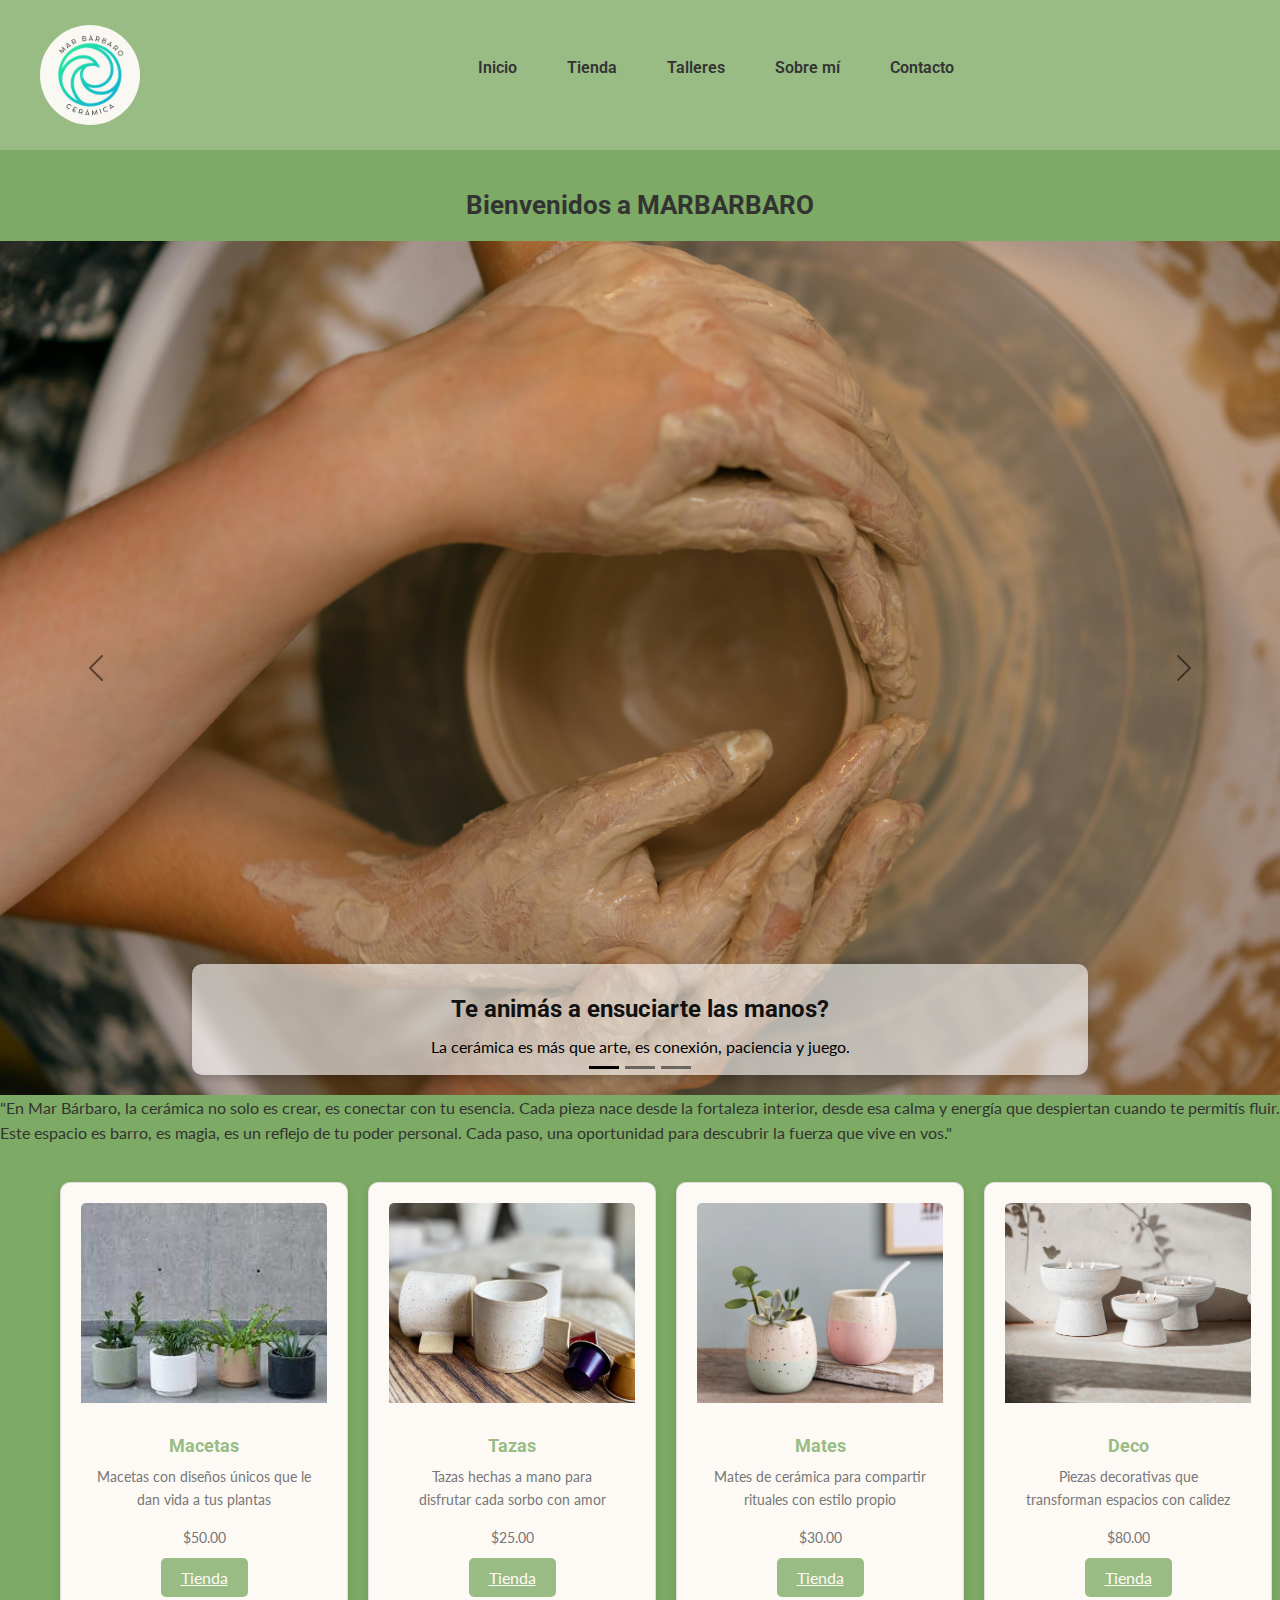
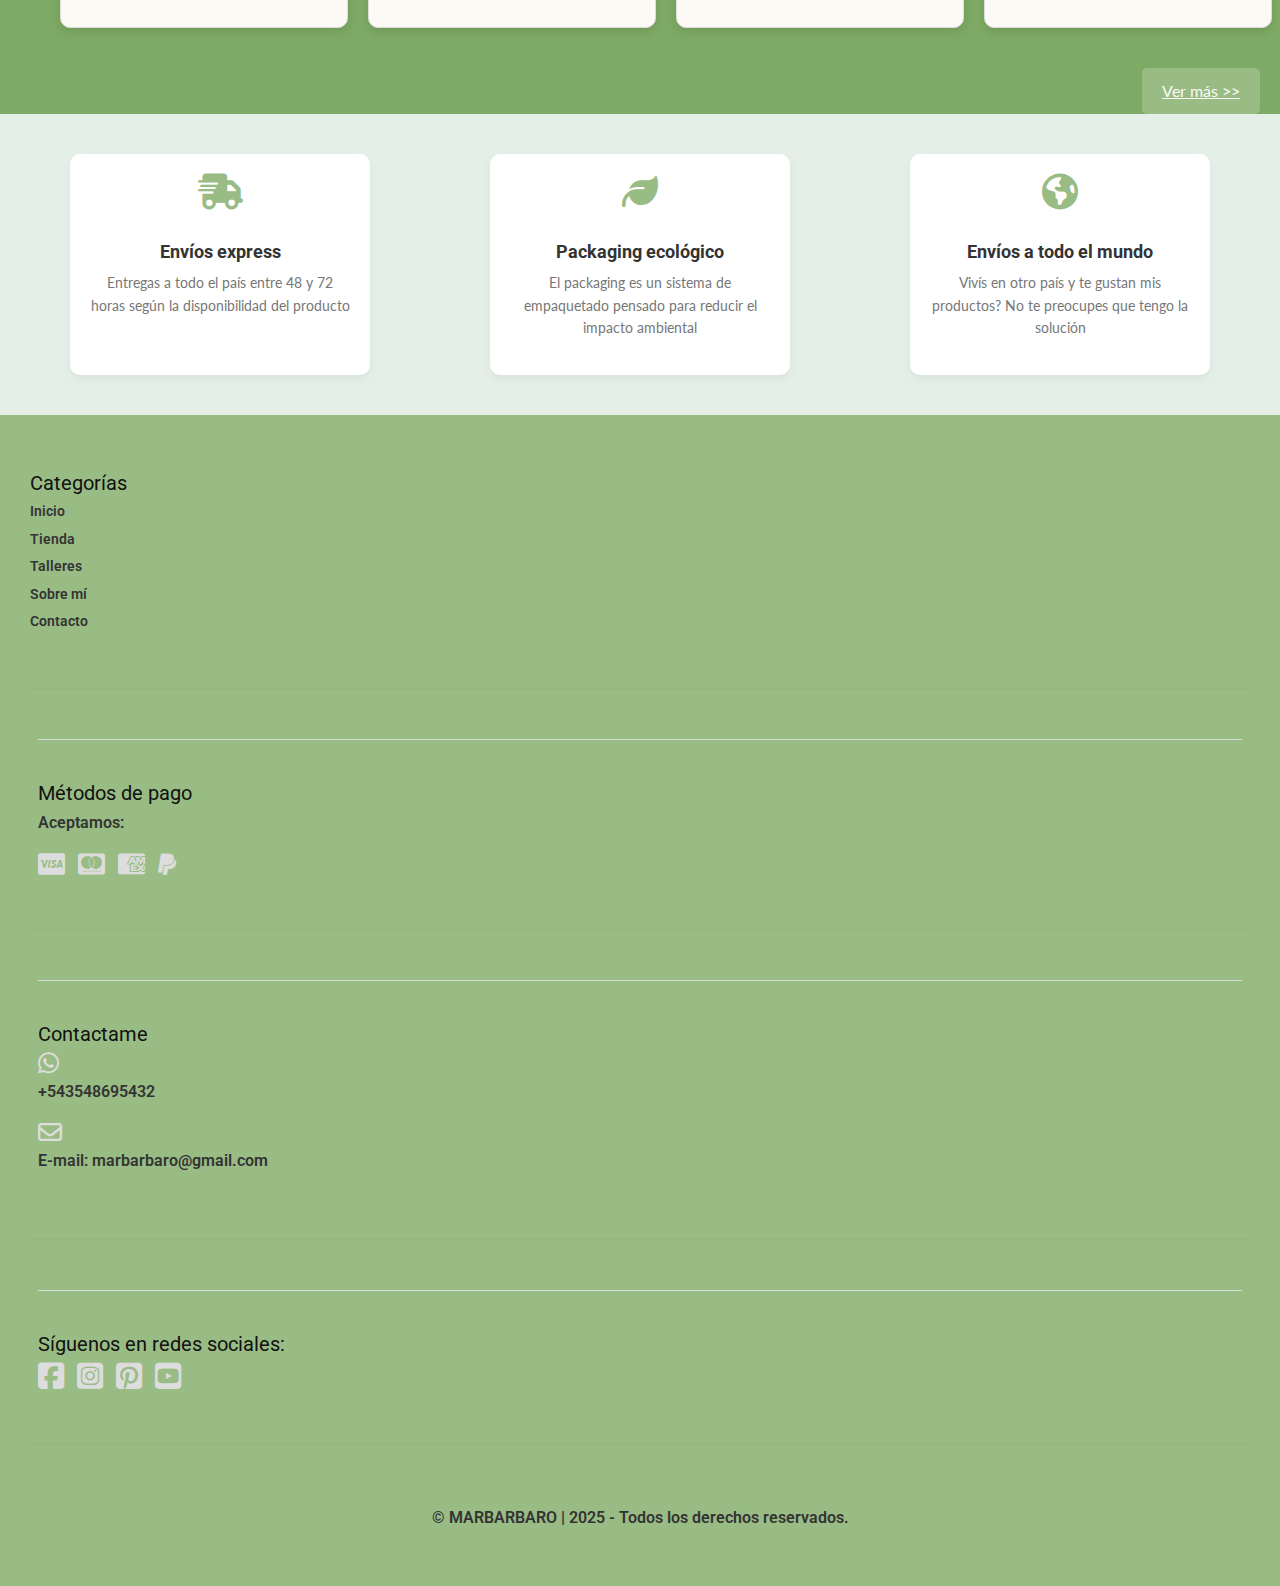
<file: index.html>
<!DOCTYPE html>
<html lang="en">
    <head>
        <meta charset="UTF-8">
        <meta name="viewport" content="width=device-width, initial-scale=1.0">
        <meta name="description" content="Descubrí cerámica artesanal hecha con amor. Piezas únicas para conectar con tu hogar y tu calma interior. Visitá nuestra tienda online.">
        <meta name="keywords" content="Cerámica artesanal Bariloche, Cerámica hecha a mano Argentina, Piezas únicas de cerámica, Tienda de cerámica online, Cerámica artística Bariloche, Diseño en cerámica contemporánea, Cerámica con alma, MARBARBARO cerámica artesanal">
        <!--Este título se ve en la pestaña-->
        <title>MARBARBARO | El arte de moldear sueños</title>
        <!--Antes de mis estilos en css linkeo bootstrap, ya que funciona en cascada y sino me pisa los estilos-->
        <link href="https://cdn.jsdelivr.net/npm/bootstrap@5.3.3/dist/css/bootstrap.min.css" rel="stylesheet" integrity="sha384-QWTKZyjpPEjISv5WaRU9OFeRpok6YctnYmDr5pNlyT2bRjXh0JMhjY6hW+ALEwIH" crossorigin="anonymous">
        <!--Vinculo íconos de fontawesome-->
        <link href="https://cdnjs.cloudflare.com/ajax/libs/font-awesome/6.7.2/css/all.min.css" rel="stylesheet">
        <!--Vinculo el archivo css-->
        <link rel="stylesheet" href="assets/css/style.css">
        <!--El estilo de fuente que elegi para mi sitio web-->
        <link rel="preconnect" href="https://fonts.googleapis.com">
        <link rel="preconnect" href="https://fonts.gstatic.com" crossorigin>
        <link href="https://fonts.googleapis.com/css2?family=Lato&family=Roboto&family=Dancing+Script&display=swap" rel="stylesheet">
    </head>
    
    <body>
        <!--Menú de navegación-->
        <header>
            <nav class="navbar">
                <!--Logo y nombre de la marca-->
                <div class="logo">
                    <img src="assets/img/Logo.jpeg" alt="Logo de la marca">
                </div>
                <!--Menu hamburguesa-->
                <input type="checkbox" id="menu-hamburguesa" class="menu-hamburguesa">
                <label for="menu-hamburguesa" class="menu-icon">
                    <span class="bar"></span>
                    <span class="bar"></span>
                    <span class="bar"></span>
                </label>
                <!--Lista no ordenada de mi menú de navegación-->
                <ul class="nav-links">
                    <li><a href="index.html">Inicio</a></li>
                    <li class="submenu-container"><a href="pages/tienda.html">Tienda</a>
                        <!--Menu de tienda desplegable-->
                        <ul class="submenu">
                            <li><a href="pages/tienda.html#ceniceros">Ceniceros</a></li>
                            <li><a href="pages/tienda.html#cuencos">Cuencos</a></li>
                            <li><a href="pages/tienda.html#deco">Deco</a></li>
                            <li><a href="pages/tienda.html#macetas">Macetas</a></li>
                            <li><a href="pages/tienda.html#mates">Mates</a></li>
                            <li><a href="pages/tienda.html#portasahumerios">Portasahumerios</a></li>
                            <li><a href="pages/tienda.html#tazas">Tazas</a></li>
                            <li><a href="pages/tienda.html#teteras">Teteras</a></li>
                        </ul>
                    </li>
                    <li><a href="pages/talleres.html">Talleres</a></li>
                    <li><a href="pages/sobremi.html">Sobre mí</a></li>
                    <li><a href="pages/contactoubi.html">Contacto</a></li>
                </ul>
            </nav>
        </header>
    
        <main>
            <h1>Bienvenidos a MARBARBARO</h1>
            <!--Utilizo bootstrap para generar un carrusel-->
            <section>
                <div id="carouselExampleDark" class="carousel carousel-dark slide">
                    <div class="carousel-indicators">
                        <button type="button" data-bs-target="#carouselExampleDark" data-bs-slide-to="0" class="active" aria-current="true" aria-label="Slide 1"></button>
                        <button type="button" data-bs-target="#carouselExampleDark" data-bs-slide-to="1" aria-label="Slide 2"></button>
                        <button type="button" data-bs-target="#carouselExampleDark" data-bs-slide-to="2" aria-label="Slide 3"></button>
                    </div>
                    <div class="carousel-inner">
                        <div class="carousel-item active" data-bs-interval="10000">
                        <img src="assets/img/caro1.jpg" class="d-block w-100" alt="Fotomanos">
                        <div class="carousel-caption d-none d-md-block">
                            <h4>Te animás a ensuciarte las manos?</h4>
                            <p>La cerámica es más que arte, es conexión, paciencia y juego.</p>
                        </div>
                    </div>
                    <div class="carousel-item" data-bs-interval="2000">
                        <img src="assets/img/caro2.jpg" class="d-block w-100" alt="Fototaller">
                        <div class="carousel-caption d-none d-md-block">
                            <h4>Creá sin miedo, explorá y divertite</h4>
                            <p>Cada pieza cuenta con una historia, cada encuentro deja una huella.</p>
                        </div>
                    </div>
                    <div class="carousel-item">
                        <img src="assets/img/caro3.jpg" class="d-block w-100" alt="Fotovajilla">
                        <div class="carousel-caption d-none d-md-block">
                            <h4>Una pieza de cerámica terminada y esmaltada</h4>
                            <p>Desde el barro hasta la pieza final, cada paso es magia.</p>
                        </div>
                    </div>
                    </div>
                    <button class="carousel-control-prev" type="button" data-bs-target="#carouselExampleDark" data-bs-slide="prev">
                        <span class="carousel-control-prev-icon" aria-hidden="true"></span>
                        <span class="visually-hidden">Previous</span>
                    </button>
                    <button class="carousel-control-next" type="button" data-bs-target="#carouselExampleDark" data-bs-slide="next">
                        <span class="carousel-control-next-icon" aria-hidden="true"></span>
                        <span class="visually-hidden">Next</span>
                    </button>
                </div>
            </section>
            
            <!--Acá agrego un párrafo-->
            <section class="intro">
                <p>"En Mar Bárbaro, la cerámica no solo es crear, es conectar con tu esencia. Cada pieza nace desde la fortaleza interior, desde esa calma y energía que despiertan cuando te permitís fluir. Este espacio es barro, es magia, es un reflejo de tu poder personal. Cada paso, una oportunidad para descubrir la fuerza que vive en vos."</p>
            </section>
        
            <!--Cards que dirigen a la tienda-->
            <section class="cards-container">
                <div class="card" style="width: 18rem;">
                    <img src="assets/img/macetas.jpg" class="card-img-top" alt="Macetascard">
                    <div class="card-body">
                        <h5 class="card-title">Macetas</h5>
                        <p>Macetas con diseños únicos que le dan vida a tus plantas</p>
                        <p>$50.00</p>
                        <a href="pages/tienda.html#macetas" class="btn-tienda">Tienda</a>
                    </div>
                </div>
    
                <div class="card" style="width: 18rem;">
                    <img src="assets/img/taza.jpg" class="card-img-top" alt="Tazascard">
                    <div class="card-body">
                        <h5 class="card-title">Tazas</h5>
                        <p>Tazas hechas a mano para disfrutar cada sorbo con amor</p>
                        <p>$25.00</p>
                        <a href="pages/tienda.html#tazas" class="btn-tienda">Tienda</a>
                    </div>
                </div>
    
                <div class="card" style="width: 18rem;">
                    <img src="assets/img/mate7.jpg" class="card-img-top" alt="Matescard">
                    <div class="card-body">
                        <h5 class="card-title">Mates</h5>
                        <p>Mates de cerámica para compartir rituales con estilo propio</p>
                        <p>$30.00</p>
                        <a href="pages/tienda.html#mates" class="btn-tienda">Tienda</a>
                    </div>
                </div>
    
                <div class="card" style="width: 18rem;">
                    <img src="assets/img/Deco.jpg" class="card-img-top" alt="Decocard">
                    <div class="card-body">
                        <h5 class="card-title">Deco</h5>
                        <p>Piezas decorativas que transforman espacios con calidez</p>
                        <p>$80.00</p>
                        <a href="pages/tienda.html#deco" class="btn-tienda">Tienda</a>
                    </div>
                </div>
            </section>
            <!--Boton ver más-->
            <div class="ver-mas-container">
                <a href="pages/tienda.html" class="btn-ver-mas">Ver más >></a>
            </div>
            
            <!--Agrego íconos de botstrap y describo-->
            <section class="iconsection">
                <article class="icon-card">
                    <i class="fa-solid fa-truck-fast"></i>
                    <h3>Envíos express</h3>
                    <p>Entregas a todo el país entre 48 y 72 horas según la disponibilidad del producto</p>
                </article>
        
                <article class="icon-card">
                    <i class="fa-solid fa-leaf"></i>
                    <h3>Packaging ecológico</h3>
                    <p>El packaging es un sistema de empaquetado pensado para reducir el impacto ambiental</p>
                </article>
        
                <article class="icon-card">
                    <i class="fa-solid fa-earth-americas"></i>
                    <h3>Envíos a todo el mundo</h3>
                    <p>Vivís en otro país y te gustan mis productos? No te preocupes que tengo la solución</p>
                </article>
            </section>
        </main>
    
        <footer>
            <!-- Esta sección me redirige a todas las pestañas para no volver a subir -->
            <section class="footer-container">
                <!-- Categorías -->
                <div class="footer-column">
                    <h4>Categorías</h4>
                    <ul class="footer-links">
                        <li><a href="index.html">Inicio</a></li>
                        <li><a href="pages/tienda.html">Tienda</a></li>
                        <li><a href="pages/talleres.html">Talleres</a></li>
                        <li><a href="pages/sobremi.html">Sobre mí</a></li>
                        <li><a href="pages/contactoubi.html">Contacto</a></li>
                    </ul>
                </div>
                <hr class="footer-divider">
        
                <!-- Métodos de pago -->
                <div class="footer-payment">
                    <h4>Métodos de pago</h4>
                    <p>Aceptamos:</p>
                    <div class="payment-icons">
                        <i class="fa-brands fa-cc-visa"></i>
                        <i class="fa-brands fa-cc-mastercard"></i>
                        <i class="fa-brands fa-cc-amex"></i>
                        <i class="fa-brands fa-paypal"></i>
                    </div>
                </div>
                <hr class="footer-divider">
        
                <!-- Contacto -->
                <div class="footer-contact">
                    <h4>Contactame</h4>
                    <div class="contact-info">
                        <i class="fa-brands fa-whatsapp"></i>
                        <p>+543548695432</p>
                        <i class="fa-regular fa-envelope"></i>
                        <p>E-mail: <a href="mailto:marbarbaro@gmail.com" class="mail-footer">marbarbaro@gmail.com</a></p>
                    </div>
                </div>
                <hr class="footer-divider">
        
                <!-- Redes Sociales -->
                <div class="footer-social">
                    <h4>Síguenos en redes sociales:</h4>
                    <div class="social-icons">
                        <i class="fa-brands fa-square-facebook"></i>
                        <i class="fa-brands fa-square-instagram"></i>
                        <i class="fa-brands fa-square-pinterest"></i>
                        <i class="fa-brands fa-square-youtube"></i>
                    </div>
                </div>
                <hr class="footer-divider">
            </section>
            <!-- Derechos reservados -->
            <div class="all-rights">
                <p>&copy; MARBARBARO | 2025 - Todos los derechos reservados.</p>
            </div>
        </footer>
    
        <!--El script siempre va al final, antes de que termine body; sirve para evitar demoras en la carga del sitio-->
        <script src="https://cdn.jsdelivr.net/npm/bootstrap@5.3.3/dist/js/bootstrap.bundle.min.js" integrity="sha384-YvpcrYf0tY3lHB60NNkmXc5s9fDVZLESaAA55NDzOxhy9GkcIdslK1eN7N6jIeHz" crossorigin="anonymous"></script>
    </body>
</html>
</file>
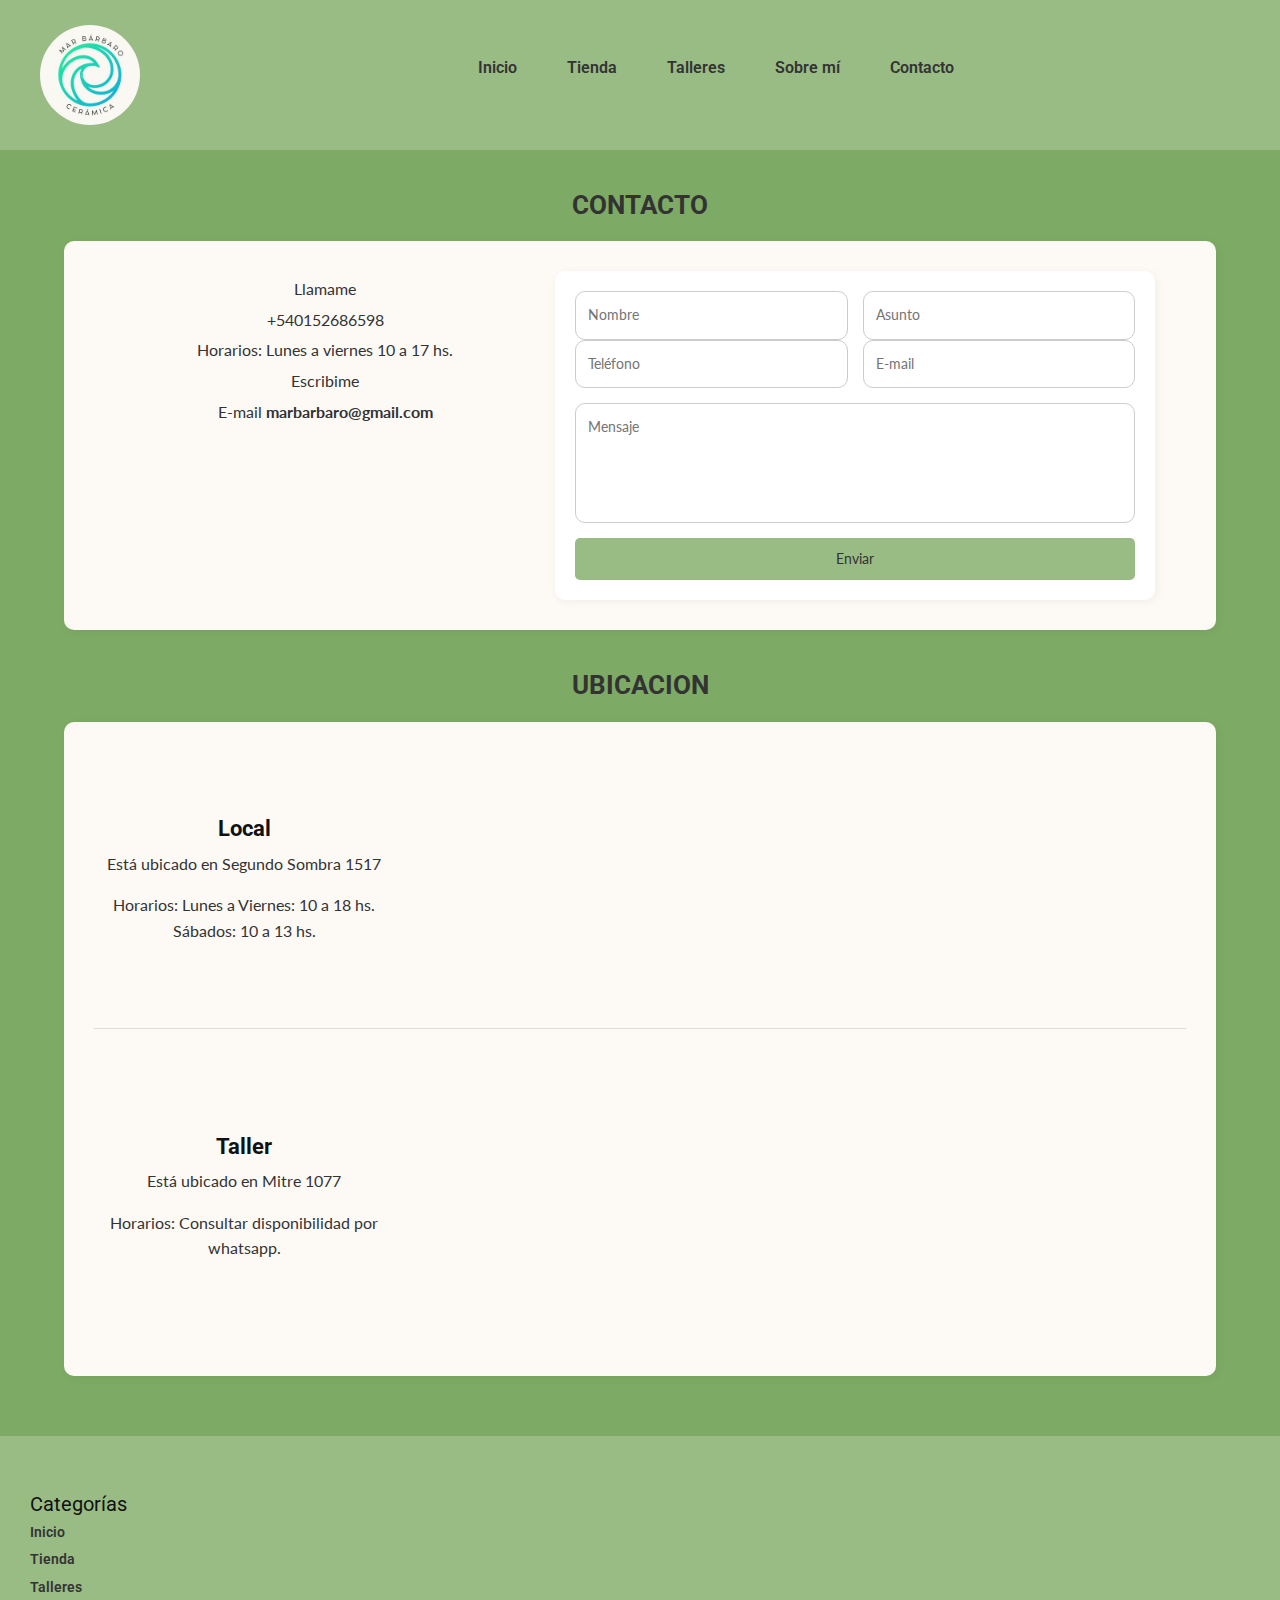
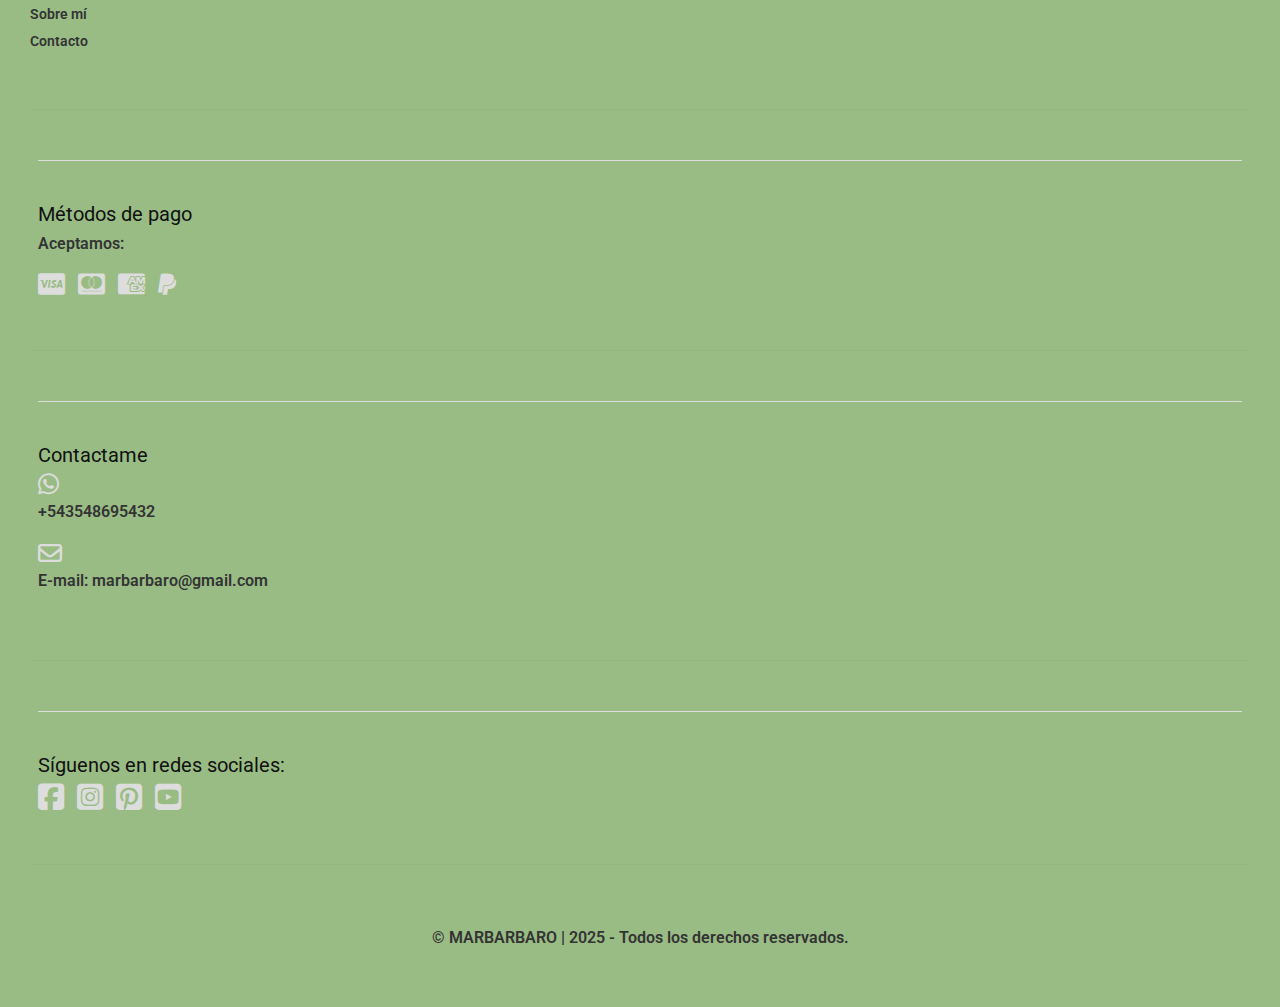
<file: pages/contactoubi.html>
<!DOCTYPE html>
<html lang="en">
    <head>
        <meta charset="UTF-8">
        <meta name="viewport" content="width=device-width, initial-scale=1.0">
        <meta name="description" content="Contacta a MARBARBARO para consultas, pedidos o para conocer más sobre nuestros talleres y productos. ¡Escríbeme o visítame en Bariloche!">
        <meta name="keywords" content="Contacto ceramista Bariloche, Cómo llegar al taller de cerámica, Ubicación MARBARBARO, Visitas al taller de cerámica, Dirección cerámica artesanal Bariloche, Consultas sobre cerámica artesanal, Hablar con ceramista en Bariloche, Contacto tienda cerámica online">
        <!--Este título se ve en la pestaña-->
        <title>MARBARBARO | Escribime o visitame</title>
        <!--Antes de mis estilos en css linkeo bootstrap, ya que funciona en cascada y sino me pisa los estilos-->
        <link href="https://cdn.jsdelivr.net/npm/bootstrap@5.3.3/dist/css/bootstrap.min.css" rel="stylesheet" integrity="sha384-QWTKZyjpPEjISv5WaRU9OFeRpok6YctnYmDr5pNlyT2bRjXh0JMhjY6hW+ALEwIH" crossorigin="anonymous">
        <!--Vinculo íconos de fontawesome-->
        <link href="https://cdnjs.cloudflare.com/ajax/libs/font-awesome/6.7.2/css/all.min.css" rel="stylesheet">
        <!--Vinculo el archivo css-->
        <link rel="stylesheet" href="../assets/css/style.css">
        <!--El estilo de fuente que elegi para mi sitio web-->
        <link rel="preconnect" href="https://fonts.googleapis.com">
        <link rel="preconnect" href="https://fonts.gstatic.com" crossorigin>
        <link href="https://fonts.googleapis.com/css2?family=Lato&family=Roboto&family=Dancing+Script&display=swap" rel="stylesheet">
    </head>
    
    <body>
        <!--Menú de navegación-->
        <header>
            <nav class="navbar">
                <!--Logo y nombre de la marca-->
                <div class="logo">
                    <img src="../assets/img/Logo.jpeg" alt="Logo de la marca">
                </div>
                <!--Menu hamburguesa-->
                <input type="checkbox" id="menu-hamburguesa" class="menu-hamburguesa">
                <label for="menu-hamburguesa" class="menu-icon">
                    <span class="bar"></span>
                    <span class="bar"></span>
                    <span class="bar"></span>
                </label>
                <!--Lista no ordenada de mi menú de navegación-->
                <ul class="nav-links">
                    <li><a href="../index.html">Inicio</a></li>
                    <li class="submenu-container"><a href="../pages/tienda.html">Tienda</a>
                        <!--Menu de tienda desplegable-->
                        <ul class="submenu">
                            <li><a href="../pages/tienda.html#ceniceros">Ceniceros</a></li>
                            <li><a href="../pages/tienda.html#cuencos">Cuencos</a></li>
                            <li><a href="../pages/tienda.html#deco">Deco</a></li>
                            <li><a href="../pages/tienda.html#macetas">Macetas</a></li>
                            <li><a href="../pages/tienda.html#mates">Mates</a></li>
                            <li><a href="../pages/tienda.html#portasahumerios">Portasahumerios</a></li>
                            <li><a href="../pages/tienda.html#tazas">Tazas</a></li>
                            <li><a href="../pages/tienda.html#teteras">Teteras</a></li>
                        </ul>
                    </li>
                    <li><a href="../pages/talleres.html">Talleres</a></li>
                    <li><a href="../pages/sobremi.html">Sobre mí</a></li>
                    <li><a href="../pages/contactoubi.html">Contacto</a></li>
                </ul>
            </nav>
        </header>
    
        <main>
            <h1>CONTACTO</h1>
            <!--Acá estoy poniendo los datos de contacto-->
            <section class="contacto-container">
                <div class="contacto-info">
                    <p>Llamame</p>
                    <p>+540152686598</p>
                    <p>Horarios: Lunes a viernes 10 a 17 hs.</p>
                    <p>Escribime</p>
                    <p>E-mail <a href="mailto:marbarbaro@gmail.com">marbarbaro@gmail.com</a></p>
                </div>
            
                <!--Acá estoy armando el formulario-->
                <form class="contacto-form" action="" method="">
                    <!-- Primera fila: Nombre y Teléfono -->
                    <div class="form-row">
                        <input type="text" name="nombre" placeholder="Nombre">
                        <input type="tel" name="telefono" placeholder="Teléfono">
                    </div>
                
                    <!-- Segunda fila: Asunto y E-mail -->
                    <div class="form-row">
                        <input type="text" name="asunto" placeholder="Asunto">
                        <input type="email" name="email" placeholder="E-mail">
                    </div>
                
                    <!-- Mensaje -->
                    <textarea name="mensaje" placeholder="Mensaje"></textarea>
                
                    <!-- Botón de Enviar -->
                    <input type="submit" value="Enviar">
                </form>
            </section>
            
            <h1>UBICACION</h1>
            <section class="ubicacion">
                <div class="container-ubicacion">
    
                    <!-- Primera sección: Descripcion local / ubicacion local -->
                    <div class="section-ubicacion">
                        <div class="text-ubicacion">
                            <h3>Local</h3>
                            <p>Está ubicado en Segundo Sombra 1517</p>
                            <p>Horarios:
                                Lunes a Viernes: 10 a 18 hs.
                                Sábados: 10 a 13 hs.
                            </p>
                        </div>
                        <div class="ubi-local">
                            <iframe src="https://www.google.com/maps/embed?pb=!1m18!1m12!1m3!1d3004.97657650706!2d-71.28832570000002!3d-41.1350373!2m3!1f0!2f0!3f0!3m2!1i1024!2i768!4f13.1!3m3!1m2!1s0x961a7b626faa1467%3A0x4494e790e4ce9fd6!2sSegundo%20Sombra%201517%2C%20R8400%20San%20Carlos%20de%20Bariloche%2C%20R%C3%ADo%20Negro!5e0!3m2!1ses-419!2sar!4v1739065678138!5m2!1ses-419!2sar" width="600" height="450" style="border:0;" allowfullscreen="" loading="lazy" referrerpolicy="no-referrer-when-downgrade"></iframe>
                        </div>
                    </div>
            
                    <!-- Segunda sección: Descripcion taller / ubicacion taller -->
                    <div class="section-ubicacion">
                        <div class="text-ubicacion">
                            <h3>Taller</h3>
                            <p>Está ubicado en Mitre 1077</p>
                            <p>Horarios:
                                Consultar disponibilidad por whatsapp.
                            </p>
                        </div>
                        <div class="ubi-taller">
                            <iframe src="https://www.google.com/maps/embed?pb=!1m18!1m12!1m3!1d3004.9669520763955!2d-71.29466399999998!3d-41.1352474!2m3!1f0!2f0!3f0!3m2!1i1024!2i768!4f13.1!3m3!1m2!1s0x961a7b648bb662d1%3A0x6b6be035f9bae104!2sMitre%201077%2C%20R8400%20San%20Carlos%20de%20Bariloche%2C%20R%C3%ADo%20Negro!5e0!3m2!1ses-419!2sar!4v1739065650027!5m2!1ses-419!2sar" width="600" height="450" style="border:0;" allowfullscreen="" loading="lazy" referrerpolicy="no-referrer-when-downgrade"></iframe>
                        </div>
                    </div>
                </div>
            </section>
        </main>
    
        <footer>
            <!-- Esta sección me redirige a todas las pestañas para no volver a subir -->
            <section class="footer-container">
                <!-- Categorías -->
                <div class="footer-column">
                    <h4>Categorías</h4>
                    <ul class="footer-links">
                        <li><a href="../index.html">Inicio</a></li>
                        <li><a href="../pages/tienda.html">Tienda</a></li>
                        <li><a href="../pages/talleres.html">Talleres</a></li>
                        <li><a href="../pages/sobremi.html">Sobre mí</a></li> 
                        <li><a href="../pages/contactoubi.html">Contacto</a></li>
                    </ul>
                </div>
                <hr class="footer-divider">
        
                <!-- Métodos de pago -->
                <div class="footer-payment">
                    <h4>Métodos de pago</h4>
                    <p>Aceptamos:</p>
                    <div class="payment-icons">
                        <i class="fa-brands fa-cc-visa"></i>
                        <i class="fa-brands fa-cc-mastercard"></i>
                        <i class="fa-brands fa-cc-amex"></i>
                        <i class="fa-brands fa-paypal"></i>
                    </div>
                </div>
                <hr class="footer-divider">
        
                <!-- Contacto -->
                <div class="footer-contact">
                    <h4>Contactame</h4>
                    <div class="contact-info">
                        <i class="fa-brands fa-whatsapp"></i>
                        <p>+543548695432</p>
                        <i class="fa-regular fa-envelope"></i>
                        <p>E-mail: <a href="mailto:marbarbaro@gmail.com" class="mail-footer">marbarbaro@gmail.com</a></p>
                    </div>
                </div>
                <hr class="footer-divider">
        
                <!-- Redes Sociales -->
                <div class="footer-social">
                    <h4>Síguenos en redes sociales:</h4>
                    <div class="social-icons">
                        <i class="fa-brands fa-square-facebook"></i>
                        <i class="fa-brands fa-square-instagram"></i>
                        <i class="fa-brands fa-square-pinterest"></i>
                        <i class="fa-brands fa-square-youtube"></i>
                    </div>
                </div>
                <hr class="footer-divider">
            </section>
            <!-- Derechos reservados -->
            <div class="all-rights">
                <p>&copy; MARBARBARO | 2025 - Todos los derechos reservados.</p>
            </div>
        </footer>
    
        <!--El script siempre va al final, antes de que termine body; sirve para evitar demoras en la carga del sitio-->
        <script src="https://cdn.jsdelivr.net/npm/bootstrap@5.3.3/dist/js/bootstrap.bundle.min.js" integrity="sha384-YvpcrYf0tY3lHB60NNkmXc5s9fDVZLESaAA55NDzOxhy9GkcIdslK1eN7N6jIeHz" crossorigin="anonymous"></script>
    </body>
</html>
</file>
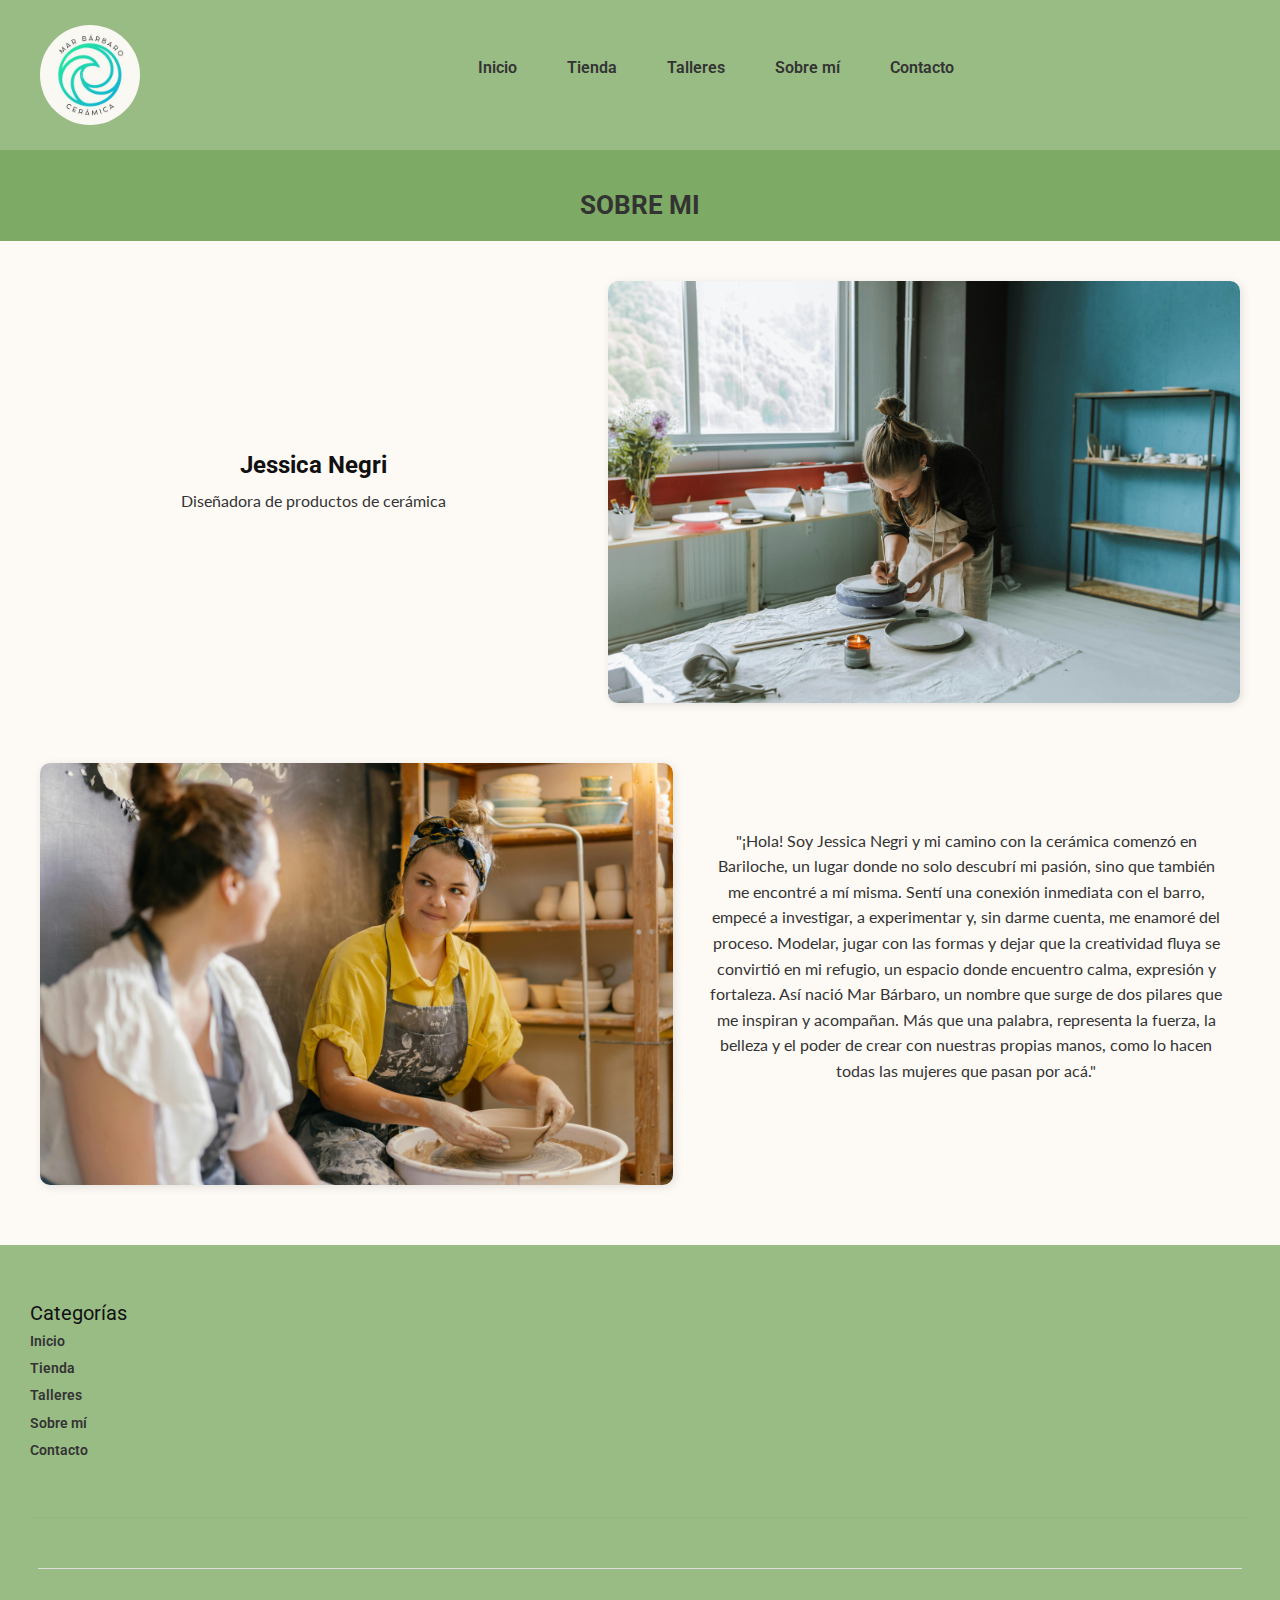
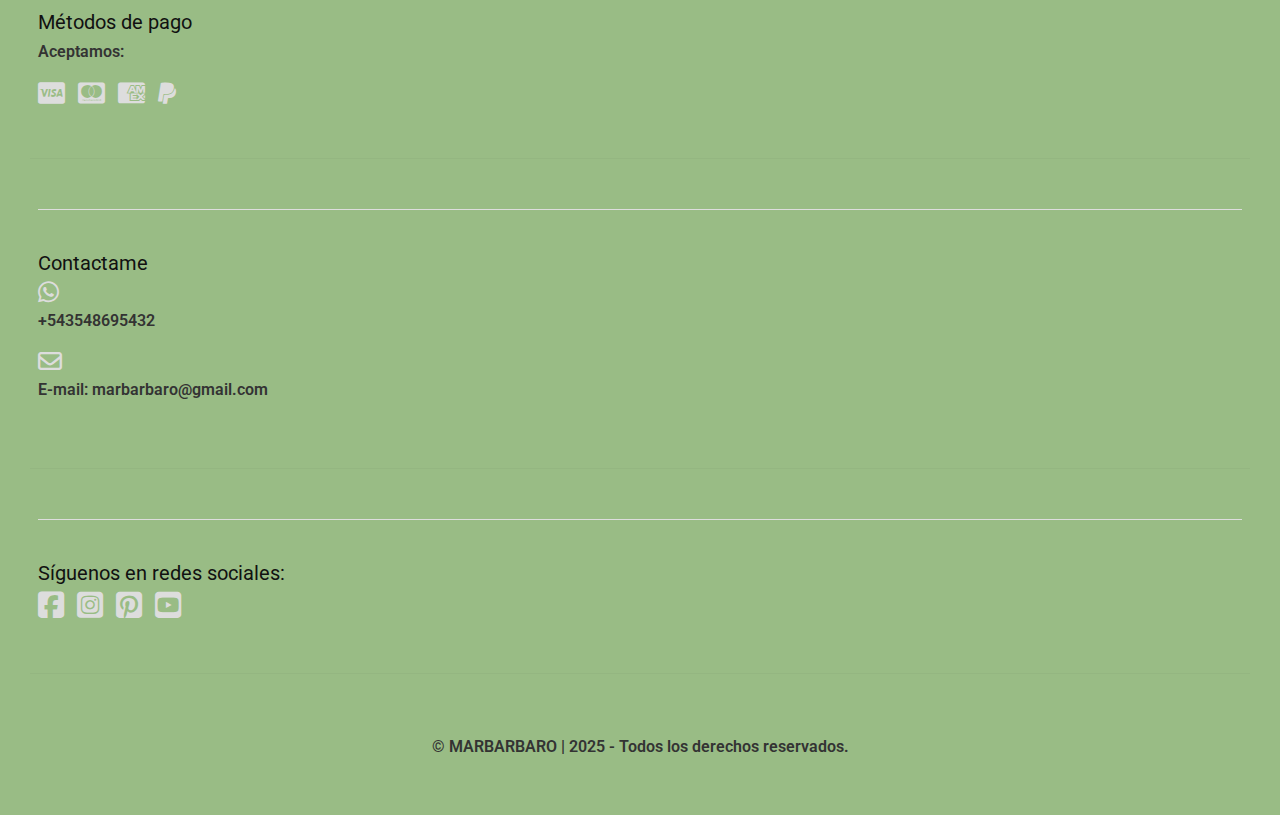
<file: pages/sobremi.html>
<!DOCTYPE html>
<html lang="en">
    <head>
        <meta charset="UTF-8">
        <meta name="viewport" content="width=device-width, initial-scale=1.0">
        <meta name="description" content="Conocé mi historia, soy Jessica Negri, diseñadora de cerámica, donde la pasión y creatividad se fusionan para crear arte con fuerza femenina.">
        <meta name="keywords" content="Ceramista en Bariloche, Historia de una ceramista, Quién hace esta cerámica, Arte y cerámica en la patagonia, Mi camino en la cerámica, Creadora de cerámica artesanal, MARBARBARO historia, Pasión por la cerámica">
        <!--Este título se ve en la pestaña-->
        <title>MARBARBARO | Mi historia con la cerámica</title>
        <!--Antes de mis estilos en css linkeo bootstrap, ya que funciona en cascada y sino me pisa los estilos-->
        <link href="https://cdn.jsdelivr.net/npm/bootstrap@5.3.3/dist/css/bootstrap.min.css" rel="stylesheet" integrity="sha384-QWTKZyjpPEjISv5WaRU9OFeRpok6YctnYmDr5pNlyT2bRjXh0JMhjY6hW+ALEwIH" crossorigin="anonymous">
        <!--Vinculo íconos de fontawesome-->
        <link href="https://cdnjs.cloudflare.com/ajax/libs/font-awesome/6.7.2/css/all.min.css" rel="stylesheet">
        <!--Vinculo el archivo css-->
        <link rel="stylesheet" href="../assets/css/style.css">
        <!--El estilo de fuente que elegi para mi sitio web-->
        <link rel="preconnect" href="https://fonts.googleapis.com">
        <link rel="preconnect" href="https://fonts.gstatic.com" crossorigin>
        <link href="https://fonts.googleapis.com/css2?family=Lato&family=Roboto&family=Dancing+Script&display=swap" rel="stylesheet">
    </head>
    
    <body>
        <!--Menú de navegación-->
        <header>
            <nav class="navbar">
                <!--Logo y nombre de la marca-->
                <div class="logo">
                    <img src="../assets/img/Logo.jpeg" alt="Logo de la marca">
                </div>
                <!--Menu hamburguesa-->
                <input type="checkbox" id="menu-hamburguesa" class="menu-hamburguesa">
                <label for="menu-hamburguesa" class="menu-icon">
                    <span class="bar"></span>
                    <span class="bar"></span>
                    <span class="bar"></span>
                </label>
                <!--Lista no ordenada de mi menú de navegación-->
                <ul class="nav-links">
                    <li><a href="../index.html">Inicio</a></li>
                    <li class="submenu-container"><a href="../pages/tienda.html">Tienda</a>
                        <!--Menu de tienda desplegable-->
                        <ul class="submenu">
                            <li><a href="../pages/tienda.html#ceniceros">Ceniceros</a></li>
                            <li><a href="../pages/tienda.html#cuencos">Cuencos</a></li>
                            <li><a href="../pages/tienda.html#deco">Deco</a></li>
                            <li><a href="../pages/tienda.html#macetas">Macetas</a></li>
                            <li><a href="../pages/tienda.html#mates">Mates</a></li>
                            <li><a href="../pages/tienda.html#portasahumerios">Portasahumerios</a></li>
                            <li><a href="../pages/tienda.html#tazas">Tazas</a></li>
                            <li><a href="../pages/tienda.html#teteras">Teteras</a></li>
                        </ul>
                    </li>
                    <li><a href="../pages/talleres.html">Talleres</a></li>
                    <li><a href="../pages/sobremi.html">Sobre mí</a></li>
                    <li><a href="../pages/contactoubi.html">Contacto</a></li>
                </ul>
            </nav>
        </header>
    
        <main>
            <h1>SOBRE MI</h1>
            <section class="sobremi">
                <div class="container-sobremi">
                    <!-- Primera sección: Nombre y foto -->
                    <div class="section-sobremi">
                        <div class="text-sobremi">
                            <h2>Jessica Negri</h2>
                            <p>Diseñadora de productos de cerámica</p>
                        </div>
                        <div class="image-sobremi">
                            <img src="../assets/img/sobremi (1).jpg" alt="Foto haciendo cerámica">
                        </div>
                    </div>
            
                    <!-- Segunda sección: Foto del taller y descripción -->
                    <div class="section-sobremi">
                        <div class="image-sobremi">
                            <img src="../assets/img/taller3.jpg" alt="Foto del taller de cerámica">
                        </div>
                        <div class="text-sobremi">
                            <p>"¡Hola! Soy Jessica Negri y mi camino con la cerámica comenzó en Bariloche, un lugar donde no solo descubrí mi pasión, sino que también me encontré a mí misma. Sentí una conexión inmediata con el barro, empecé a investigar, a experimentar y, sin darme cuenta, me enamoré del proceso. Modelar, jugar con las formas y dejar que la creatividad fluya se convirtió en mi refugio, un espacio donde encuentro calma, expresión y fortaleza.
                            Así nació Mar Bárbaro, un nombre que surge de dos pilares que me inspiran y acompañan. Más que una palabra, representa la fuerza, la belleza y el poder de crear con nuestras propias manos, como lo hacen todas las mujeres que pasan por acá."</p>
                        </div>
                    </div>
                </div>
            </section>
        </main>
    
        <footer>
            <!-- Esta sección me redirige a todas las pestañas para no volver a subir -->
            <section class="footer-container">
                <!-- Categorías -->
                <div class="footer-column">
                    <h4>Categorías</h4>
                    <ul class="footer-links">
                        <li><a href="../index.html">Inicio</a></li>
                        <li><a href="../pages/tienda.html">Tienda</a></li>
                        <li><a href="../pages/talleres.html">Talleres</a></li>
                        <li><a href="../pages/sobremi.html">Sobre mí</a></li> 
                        <li><a href="../pages/contactoubi.html">Contacto</a></li>
                    </ul>
                </div>
                <hr class="footer-divider">
        
                <!-- Métodos de pago -->
                <div class="footer-payment">
                    <h4>Métodos de pago</h4>
                    <p>Aceptamos:</p>
                    <div class="payment-icons">
                        <i class="fa-brands fa-cc-visa"></i>
                        <i class="fa-brands fa-cc-mastercard"></i>
                        <i class="fa-brands fa-cc-amex"></i>
                        <i class="fa-brands fa-paypal"></i>
                    </div>
                </div>
                <hr class="footer-divider">
        
                <!-- Contacto -->
                <div class="footer-contact">
                    <h4>Contactame</h4>
                    <div class="contact-info">
                        <i class="fa-brands fa-whatsapp"></i>
                        <p>+543548695432</p>
                        <i class="fa-regular fa-envelope"></i>
                        <p>E-mail: <a href="mailto:marbarbaro@gmail.com" class="mail-footer">marbarbaro@gmail.com</a></p>
                    </div>
                </div>
                <hr class="footer-divider">
        
                <!-- Redes Sociales -->
                <div class="footer-social">
                    <h4>Síguenos en redes sociales:</h4>
                    <div class="social-icons">
                        <i class="fa-brands fa-square-facebook"></i>
                        <i class="fa-brands fa-square-instagram"></i>
                        <i class="fa-brands fa-square-pinterest"></i>
                        <i class="fa-brands fa-square-youtube"></i>
                    </div>
                </div>
                <hr class="footer-divider">
            </section>
            <!-- Derechos reservados -->
            <div class="all-rights">
                <p>&copy; MARBARBARO | 2025 - Todos los derechos reservados.</p>
            </div>
        </footer>
    
        <!--El script siempre va al final, antes de que termine body; sirve para evitar demoras en la carga del sitio-->
        <script src="https://cdn.jsdelivr.net/npm/bootstrap@5.3.3/dist/js/bootstrap.bundle.min.js" integrity="sha384-YvpcrYf0tY3lHB60NNkmXc5s9fDVZLESaAA55NDzOxhy9GkcIdslK1eN7N6jIeHz" crossorigin="anonymous"></script>
    </body>
</html>
</file>
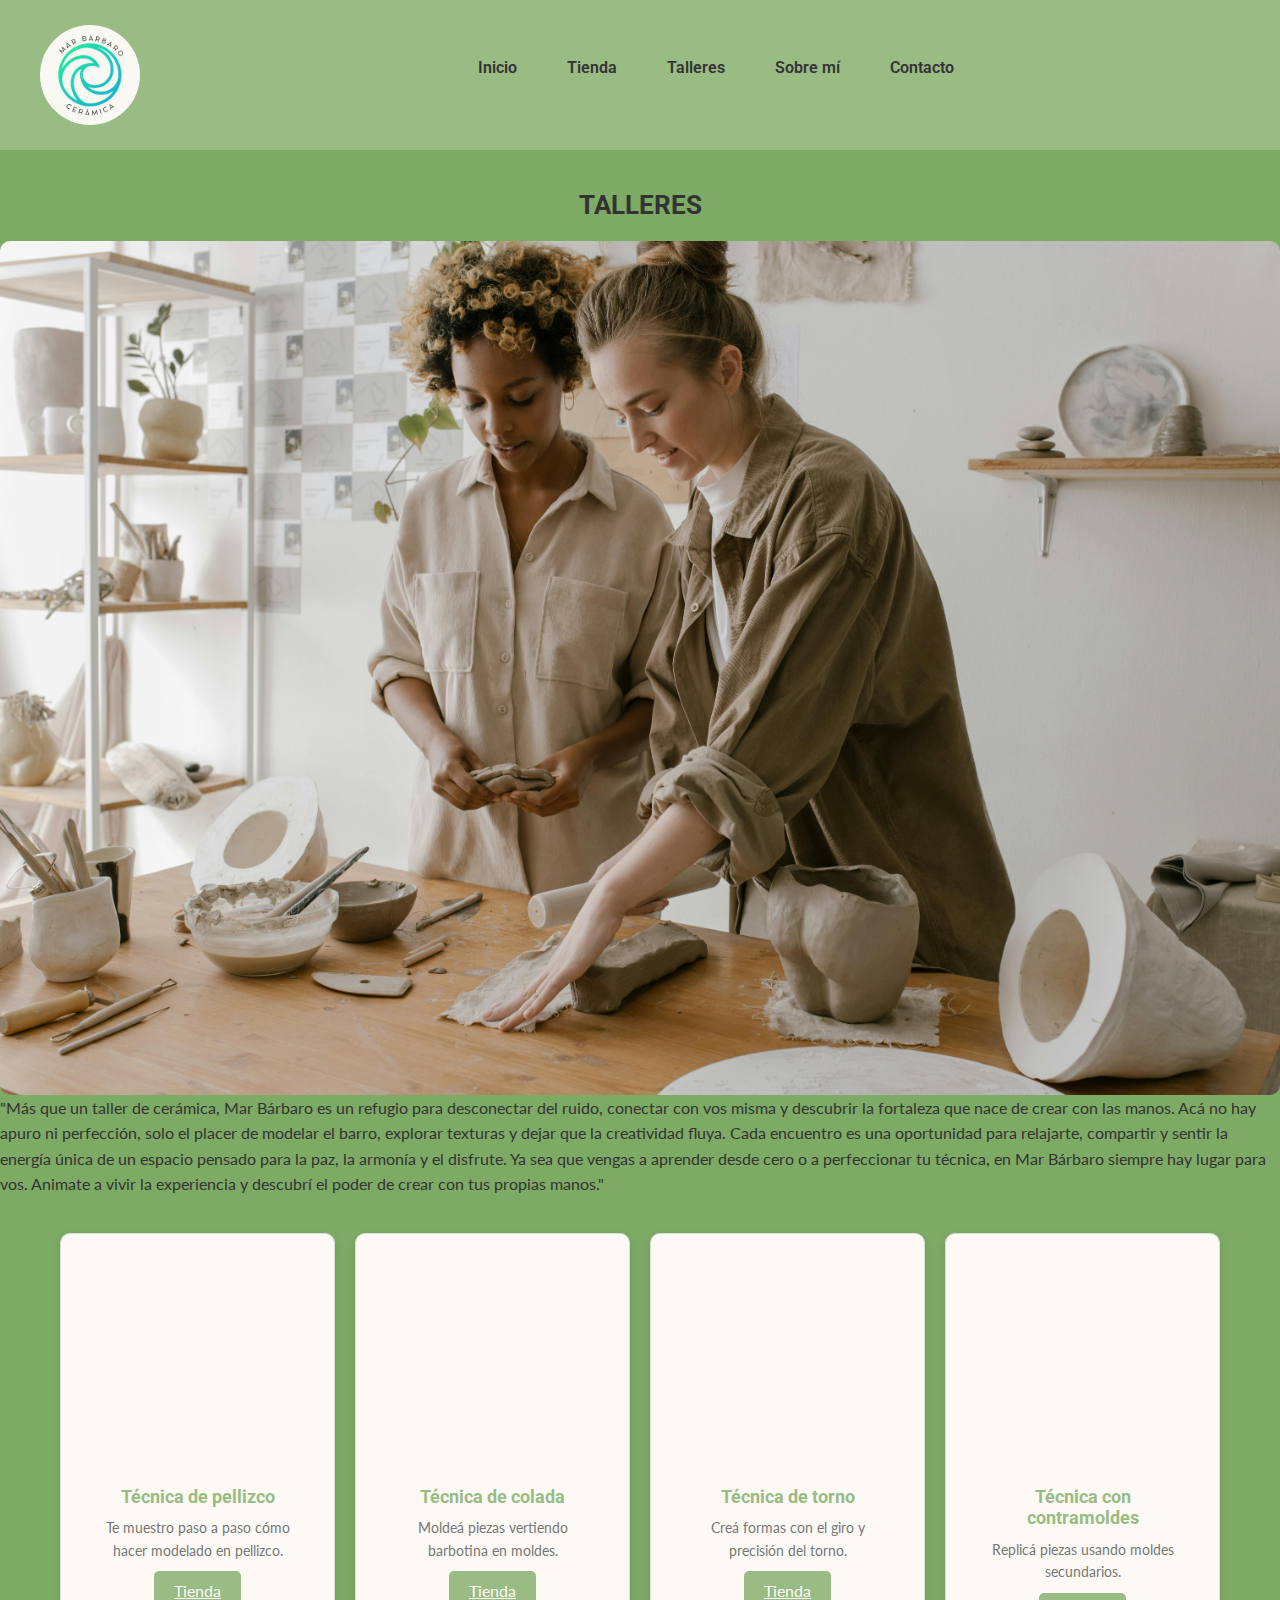
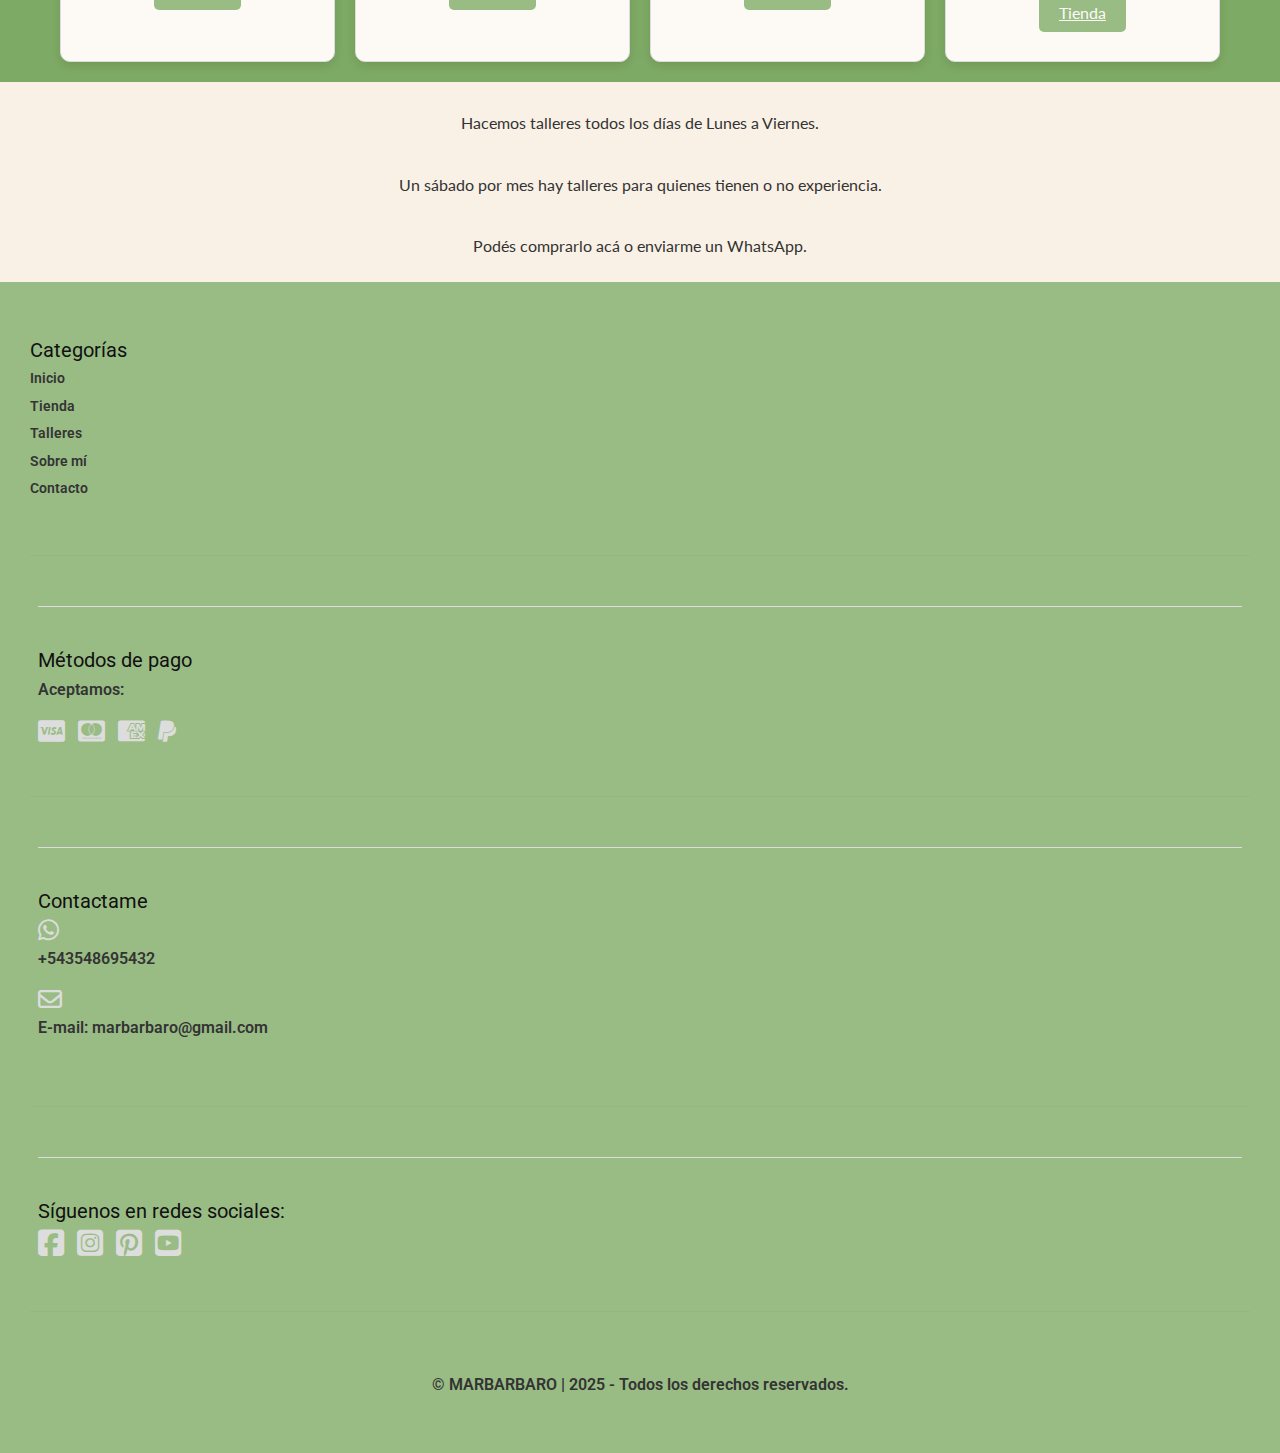
<file: pages/talleres.html>
<!DOCTYPE html>
<html lang="en">
    <head>
        <meta charset="UTF-8">
        <meta name="viewport" content="width=device-width, initial-scale=1.0">
        <meta name="description" content="Talleres de cerámica artesanal. Espacio para crear, relajarte y reconectar con tu creatividad. Técnicas como torno, colada, pellizco y más.">
        <meta name="keywords" content="Talleres de cerámica en Bariloche, Aprender cerámica artesanal, Clases de cerámica para principiantes, Cursos de cerámica en la patagonia, Taller de cerámica creativa, Experiencias con barro Bariloche, Clases presenciales de cerámica, Inscripción a talleres de cerámica">
        <!--Este título se ve en la pestaña-->
        <title>MARBARBARO | Aprendé cerámica</title>
        <!--Antes de mis estilos en css linkeo bootstrap, ya que funciona en cascada y sino me pisa los estilos-->
        <link href="https://cdn.jsdelivr.net/npm/bootstrap@5.3.3/dist/css/bootstrap.min.css" rel="stylesheet" integrity="sha384-QWTKZyjpPEjISv5WaRU9OFeRpok6YctnYmDr5pNlyT2bRjXh0JMhjY6hW+ALEwIH" crossorigin="anonymous">
        <!--Vinculo íconos de fontawesome-->
        <link href="https://cdnjs.cloudflare.com/ajax/libs/font-awesome/6.7.2/css/all.min.css" rel="stylesheet">
        <!--Vinculo el archivo css-->
        <link rel="stylesheet" href="../assets/css/style.css">
        <!--El estilo de fuente que elegi para mi sitio web-->
        <link rel="preconnect" href="https://fonts.googleapis.com">
        <link rel="preconnect" href="https://fonts.gstatic.com" crossorigin>
        <link href="https://fonts.googleapis.com/css2?family=Lato&family=Roboto&family=Dancing+Script&display=swap" rel="stylesheet">
    </head>
    
    <body>
        <!--Menú de navegación-->
        <header>
            <nav class="navbar">
                <!--Logo y nombre de la marca-->
                <div class="logo">
                    <img src="../assets/img/Logo.jpeg" alt="Logo de la marca">
                </div>
                <!--Menu hamburguesa-->
                <input type="checkbox" id="menu-hamburguesa" class="menu-hamburguesa">
                <label for="menu-hamburguesa" class="menu-icon">
                    <span class="bar"></span>
                    <span class="bar"></span>
                    <span class="bar"></span>
                </label>
                <!--Lista no ordenada de mi menú de navegación-->
                <ul class="nav-links">
                    <li><a href="../index.html">Inicio</a></li>
                    <li class="submenu-container"><a href="../pages/tienda.html">Tienda</a>
                        <!--Menu de tienda desplegable-->
                        <ul class="submenu">
                            <li><a href="../pages/tienda.html#ceniceros">Ceniceros</a></li>
                            <li><a href="../pages/tienda.html#cuencos">Cuencos</a></li>
                            <li><a href="../pages/tienda.html#deco">Deco</a></li>
                            <li><a href="../pages/tienda.html#macetas">Macetas</a></li>
                            <li><a href="../pages/tienda.html#mates">Mates</a></li>
                            <li><a href="../pages/tienda.html#portasahumerios">Portasahumerios</a></li>
                            <li><a href="../pages/tienda.html#tazas">Tazas</a></li>
                            <li><a href="../pages/tienda.html#teteras">Teteras</a></li>
                        </ul>
                    </li>
                    <li><a href="../pages/talleres.html">Talleres</a></li>
                    <li><a href="../pages/sobremi.html">Sobre mí</a></li>
                    <li><a href="../pages/contactoubi.html">Contacto</a></li>
                </ul>
            </nav>
        </header>
    
        <main>
            <h1>TALLERES</h1>
            <!-- Foto del taller -->
            <div class="image-talleres">
                <img src="../assets/img/taller4.jpg" alt="Foto del taller de cerámica">
            </div>
            <!-- Sección del taller -->
            <section>
                <div class="taller">
                    <p>"Más que un taller de cerámica, Mar Bárbaro es un refugio para desconectar del ruido, conectar con vos misma y descubrir la fortaleza que nace de crear con las manos. Acá no hay apuro ni perfección, solo el placer de modelar el barro, explorar texturas y dejar que la creatividad fluya.
                    Cada encuentro es una oportunidad para relajarte, compartir y sentir la energía única de un espacio pensado para la paz, la armonía y el disfrute. Ya sea que vengas a aprender desde cero o a perfeccionar tu técnica, en Mar Bárbaro siempre hay lugar para vos.
                    Animate a vivir la experiencia y descubrí el poder de crear con tus propias manos."</p>
                </div>
        
                <!--Cuadrícula con los tipos de talleres / enlace absoluto-->
                <div class="cards-container">
                    <div class="card">
                        <iframe title="Video técnica de pellizco" src="https://www.youtube.com/embed/IGWbAp4XMic" frameborder="0" allow="accelerometer; autoplay; clipboard-write; encrypted-media; gyroscope; picture-in-picture" allowfullscreen></iframe>
                        <div class="card-body">
                            <h5 class="card-title">Técnica de pellizco</h5>
                            <p class="card-text">Te muestro paso a paso cómo hacer modelado en pellizco.</p>
                            <a href="../pages/tienda.html" class="btn-tienda">Tienda</a>
                        </div>
                    </div>
        
                    <div class="card">
                        <iframe title="Video técnica de colada" src="https://www.youtube.com/embed/XQR01PFIoXU" frameborder="0" allow="accelerometer; autoplay; clipboard-write; encrypted-media; gyroscope; picture-in-picture" allowfullscreen></iframe>
                        <div class="card-body">
                            <h5 class="card-title">Técnica de colada</h5>
                            <p class="card-text">Moldeá piezas vertiendo barbotina en moldes.</p>
                            <a href="../pages/tienda.html" class="btn-tienda">Tienda</a>
                        </div>
                    </div>
        
                    <div class="card">
                        <iframe title="Video técnica de torno" src="https://www.youtube.com/embed/w47SZLN9wN4" frameborder="0" allow="accelerometer; autoplay; clipboard-write; encrypted-media; gyroscope; picture-in-picture" allowfullscreen></iframe>
                        <div class="card-body">
                            <h5 class="card-title">Técnica de torno</h5>
                            <p class="card-text">Creá formas con el giro y precisión del torno.</p>
                            <a href="../pages/tienda.html" class="btn-tienda">Tienda</a>
                        </div>
                    </div>
        
                    <div class="card">
                        <iframe title="Video técnica con contramoldes" src="https://www.youtube.com/embed/knbytyWoYGI" frameborder="0" allow="accelerometer; autoplay; clipboard-write; encrypted-media; gyroscope; picture-in-picture" allowfullscreen></iframe>
                        <div class="card-body">
                            <h5 class="card-title">Técnica con contramoldes</h5>
                            <p class="card-text">Replicá piezas usando moldes secundarios.</p>
                            <a href="../pages/tienda.html" class="btn-tienda">Tienda</a>
                        </div>
                    </div>
                </div>
            </section>
        
            <!-- Información adicional -->
            <section class="text-container-aditional">
                <p>Hacemos talleres todos los días de Lunes a Viernes.</p>
                <p>Un sábado por mes hay talleres para quienes tienen o no experiencia.</p>
                <p>Podés comprarlo acá o enviarme un WhatsApp.</p>
            </section>
        </main>
        
        <footer>
            <!-- Esta sección me redirige a todas las pestañas para no volver a subir -->
            <section class="footer-container">
                <!-- Categorías -->
                <div class="footer-column">
                    <h4>Categorías</h4>
                    <ul class="footer-links">
                        <li><a href="../index.html">Inicio</a></li>
                        <li><a href="../pages/tienda.html">Tienda</a></li>
                        <li><a href="../pages/talleres.html">Talleres</a></li>
                        <li><a href="../pages/sobremi.html">Sobre mí</a></li> 
                        <li><a href="../pages/contactoubi.html">Contacto</a></li> 
                    </ul>
                </div>
                <hr class="footer-divider">
        
                <!-- Métodos de pago -->
                <div class="footer-payment">
                    <h4>Métodos de pago</h4>
                    <p>Aceptamos:</p>
                    <div class="payment-icons">
                        <i class="fa-brands fa-cc-visa"></i>
                        <i class="fa-brands fa-cc-mastercard"></i>
                        <i class="fa-brands fa-cc-amex"></i>
                        <i class="fa-brands fa-paypal"></i>
                    </div>
                </div>
                <hr class="footer-divider">
        
                <!-- Contacto -->
                <div class="footer-contact">
                    <h4>Contactame</h4>
                    <div class="contact-info">
                        <i class="fa-brands fa-whatsapp"></i>
                        <p>+543548695432</p>
                        <i class="fa-regular fa-envelope"></i>
                        <p>E-mail: <a href="mailto:marbarbaro@gmail.com" class="mail-footer">marbarbaro@gmail.com</a></p>
                    </div>
                </div>
                <hr class="footer-divider">
        
                <!-- Redes Sociales -->
                <div class="footer-social">
                    <h4>Síguenos en redes sociales:</h4>
                    <div class="social-icons">
                        <i class="fa-brands fa-square-facebook"></i>
                        <i class="fa-brands fa-square-instagram"></i>
                        <i class="fa-brands fa-square-pinterest"></i>
                        <i class="fa-brands fa-square-youtube"></i>
                    </div>
                </div>
                <hr class="footer-divider">
            </section>
            <!-- Derechos reservados -->
            <div class="all-rights">
                <p>&copy; MARBARBARO | 2025 - Todos los derechos reservados.</p>
            </div>
        </footer>
    
        <!--El script siempre va al final, antes de que termine body; sirve para evitar demoras en la carga del sitio-->
        <script src="https://cdn.jsdelivr.net/npm/bootstrap@5.3.3/dist/js/bootstrap.bundle.min.js" integrity="sha384-YvpcrYf0tY3lHB60NNkmXc5s9fDVZLESaAA55NDzOxhy9GkcIdslK1eN7N6jIeHz" crossorigin="anonymous"></script>
    </body>
</html>
</file>
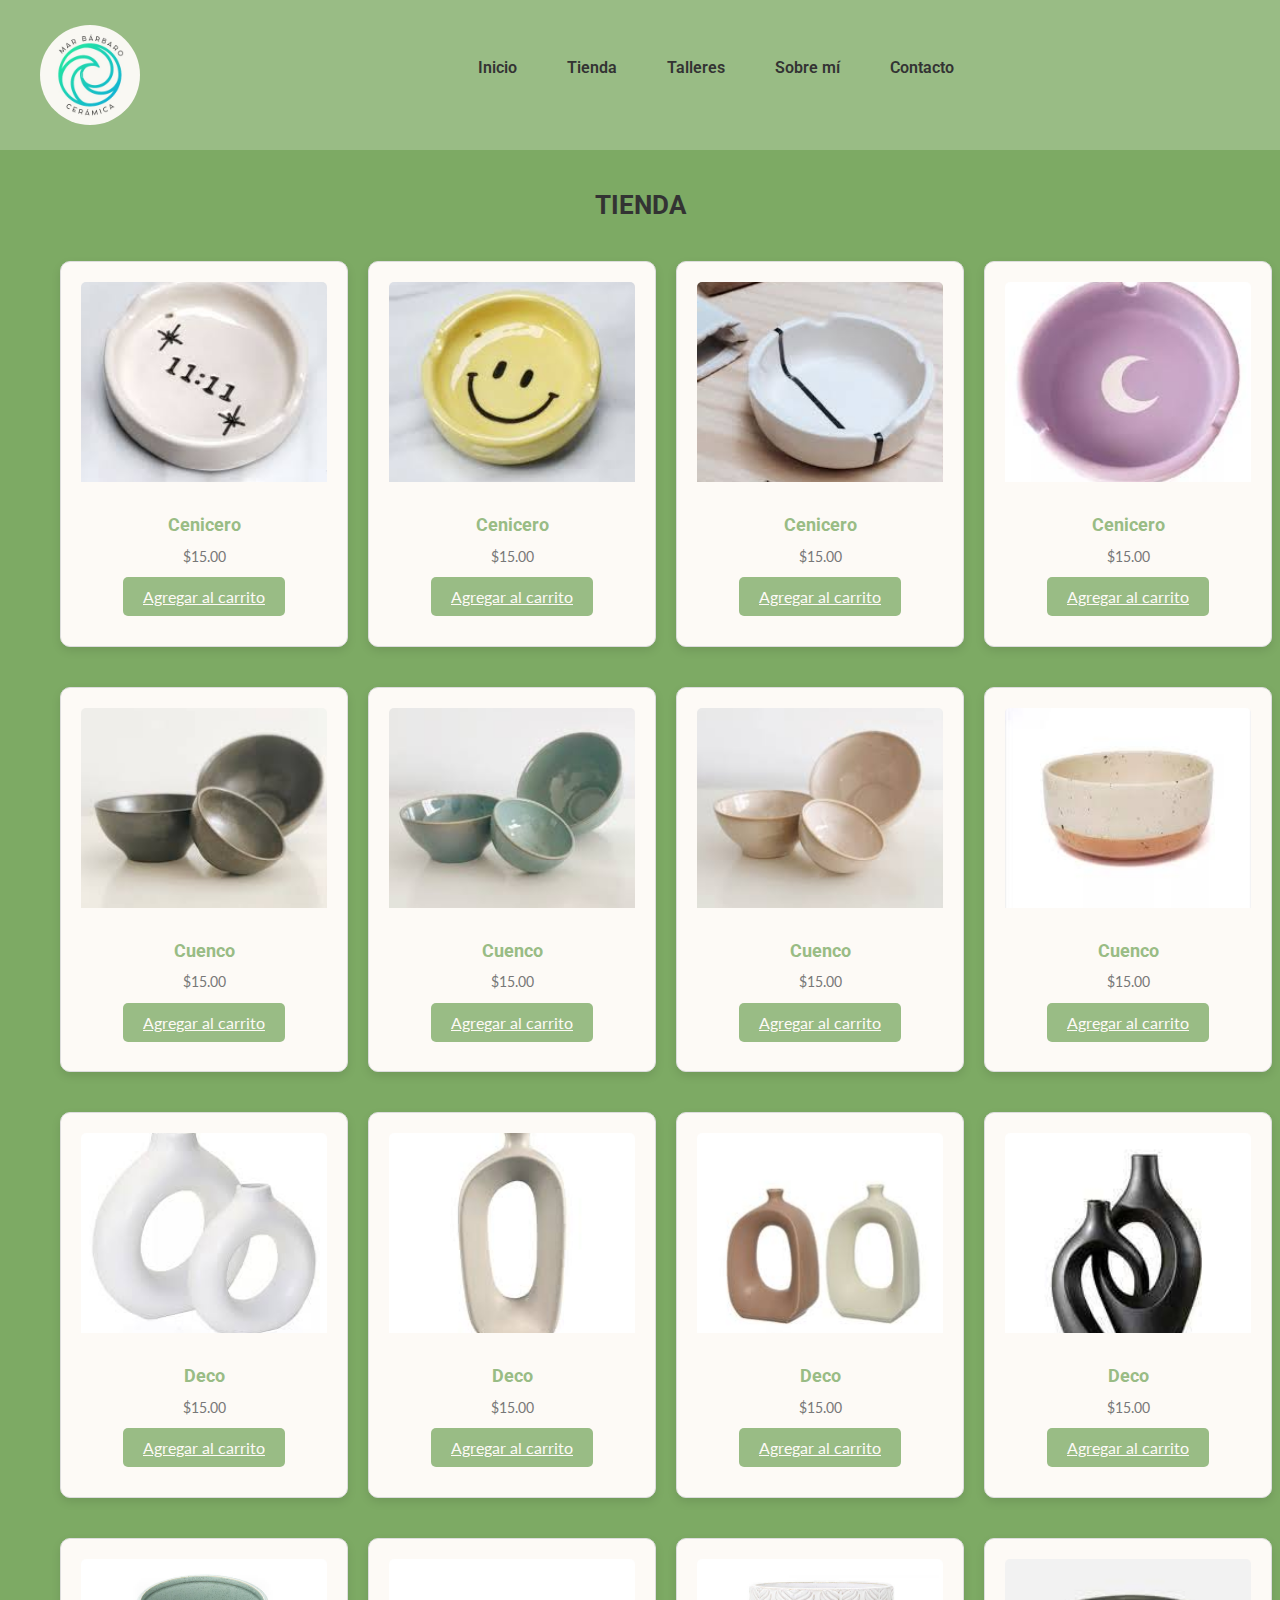
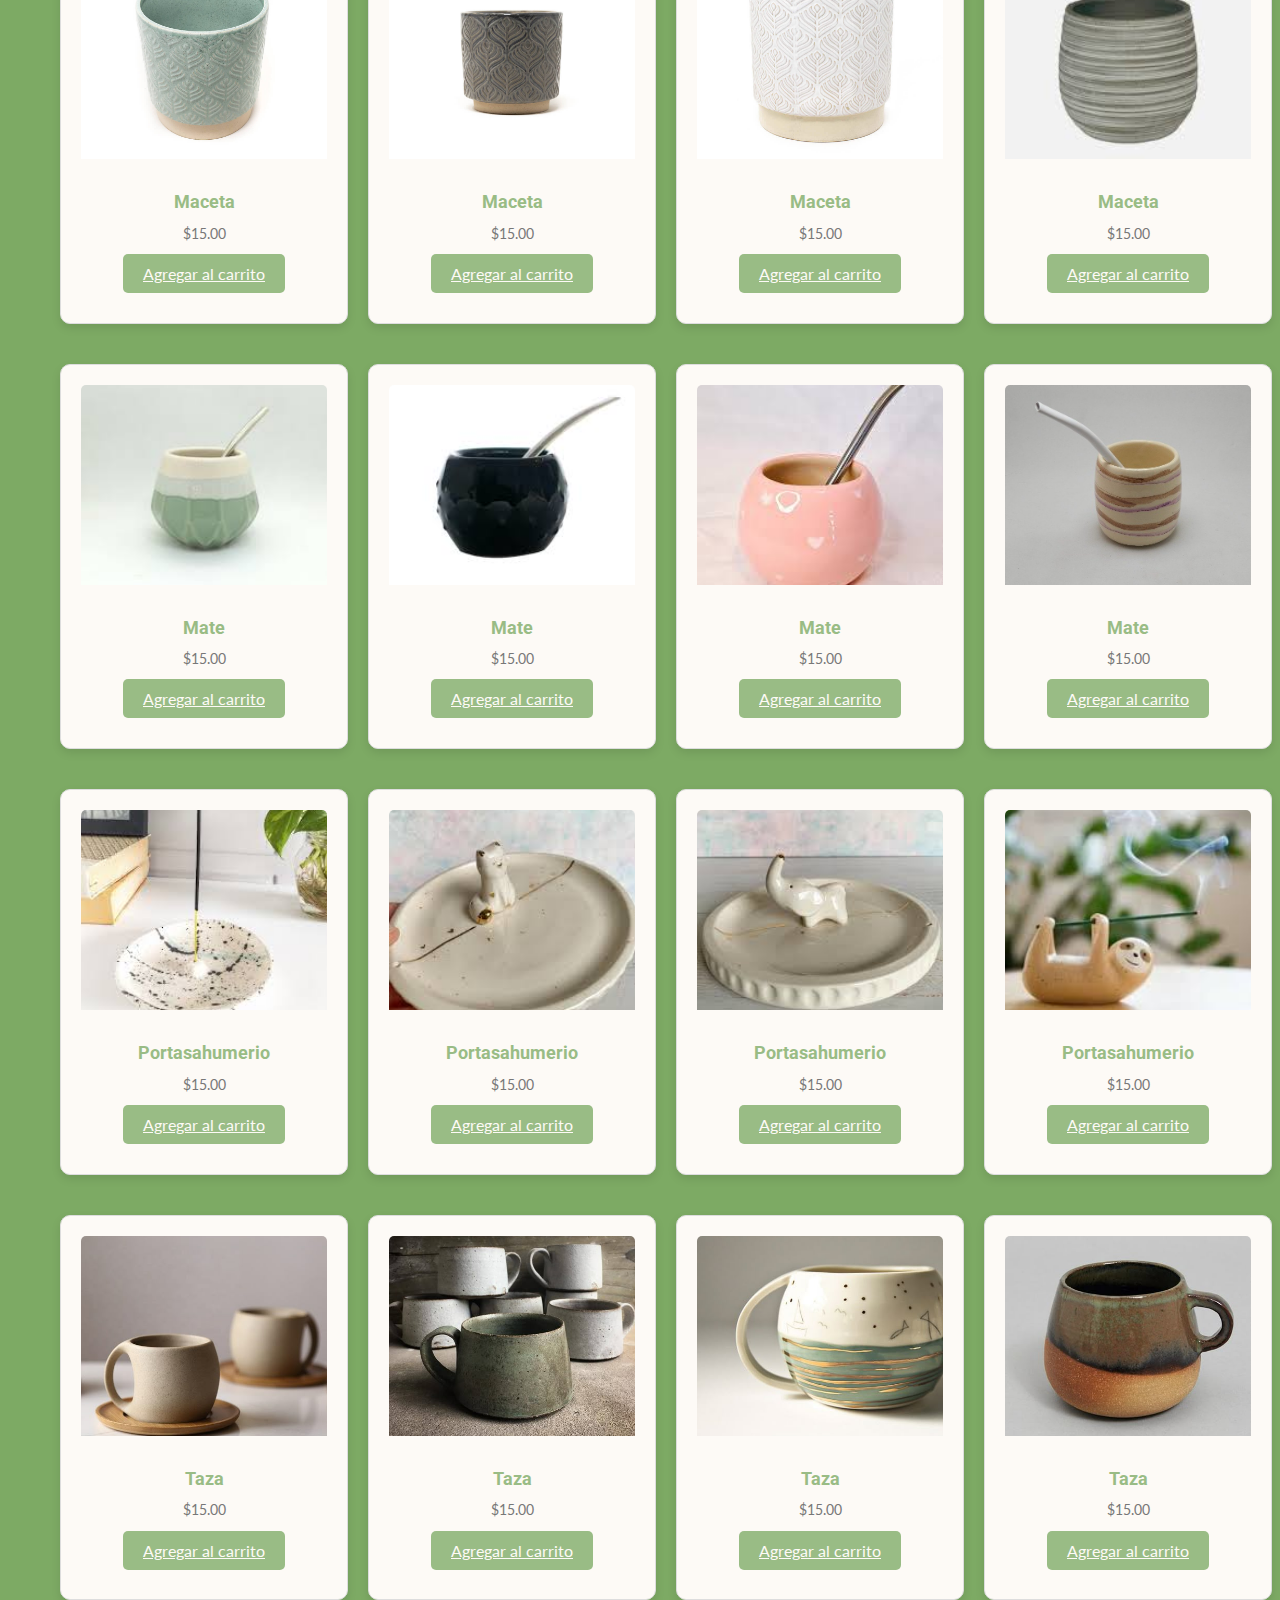
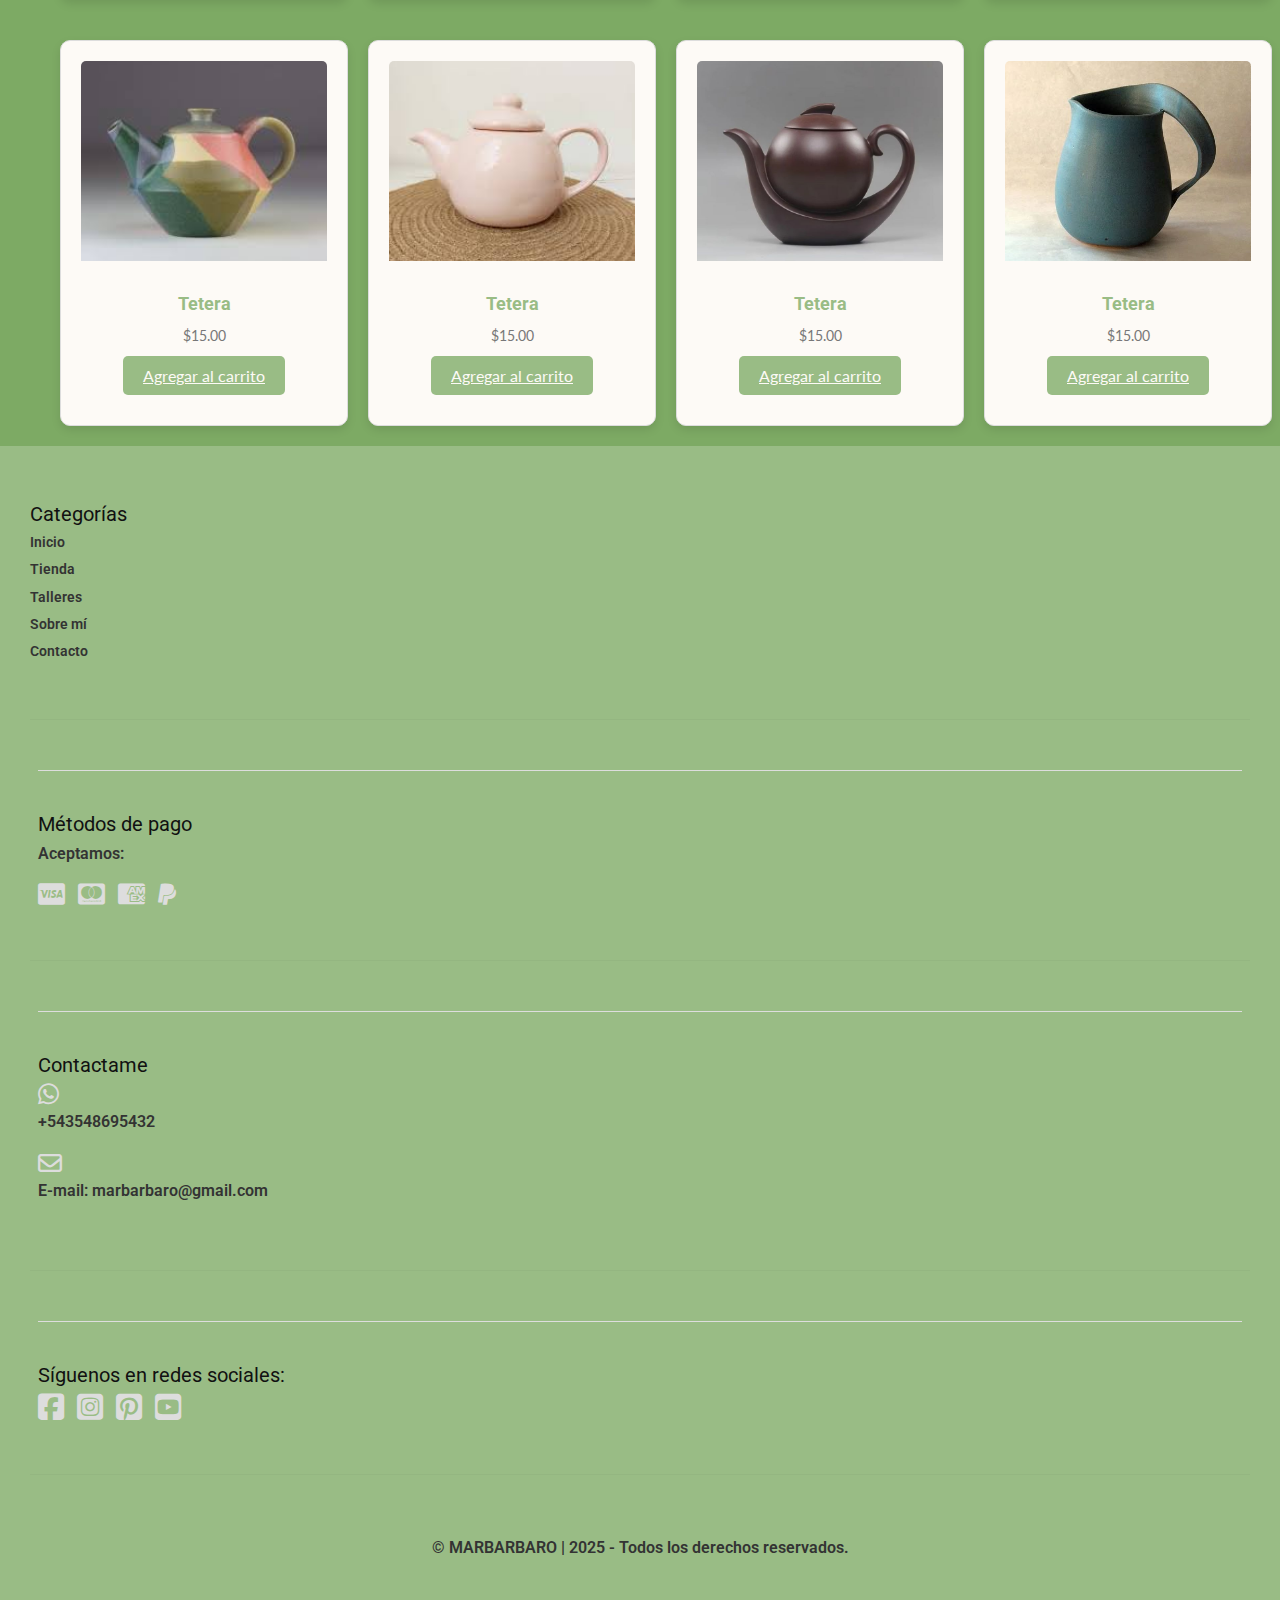
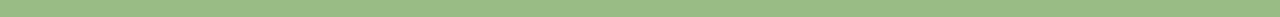
<file: pages/tienda.html>
<!DOCTYPE html>
<html lang="en">
    <head>
        <meta charset="UTF-8">
        <meta name="viewport" content="width=device-width, initial-scale=1.0">
        <meta name="description" content="Descubrí la tienda en línea de MARBARBARO. Encontrá el regalo perfecto o embelecé tu hogar con nuestras creaciones exclusivas.">
        <meta name="keywords" content="Comprar cerámica artesanal, Piezas de cerámica hechas a mano, Tazas de cerámica únicas, Objetos de cerámica decorativos, Cerámica utilitaria artística, Tienda online cerámica artesanal, Vajilla de cerámica artesanal, Productos cerámicos hechos en Bariloche">
        <!--Este título se ve en la pestaña-->
        <title>MARBARBARO | Explorá mi tienda</title>
        <!--Antes de mis estilos en css linkeo bootstrap, ya que funciona en cascada y sino me pisa los estilos-->
        <link href="https://cdn.jsdelivr.net/npm/bootstrap@5.3.3/dist/css/bootstrap.min.css" rel="stylesheet" integrity="sha384-QWTKZyjpPEjISv5WaRU9OFeRpok6YctnYmDr5pNlyT2bRjXh0JMhjY6hW+ALEwIH" crossorigin="anonymous">
        <!--Vinculo íconos de fontawesome-->
        <link href="https://cdnjs.cloudflare.com/ajax/libs/font-awesome/6.7.2/css/all.min.css" rel="stylesheet">
        <!--Vinculo el archivo css-->
        <link rel="stylesheet" href="../assets/css/style.css">
        <!--El estilo de fuente que elegi para mi sitio web-->
        <link rel="preconnect" href="https://fonts.googleapis.com">
        <link rel="preconnect" href="https://fonts.gstatic.com" crossorigin>
        <link href="https://fonts.googleapis.com/css2?family=Lato&family=Roboto&family=Dancing+Script&display=swap" rel="stylesheet">
    </head>
    
    <body>
        <!--Menú de navegación-->
        <header>
            <nav class="navbar">
                <!--Logo y nombre de la marca-->
                <div class="logo">
                    <img src="../assets/img/Logo.jpeg" alt="Logo de la marca">
                </div>
                <!--Menu hamburguesa-->
                <input type="checkbox" id="menu-hamburguesa" class="menu-hamburguesa">
                <label for="menu-hamburguesa" class="menu-icon">
                    <span class="bar"></span>
                    <span class="bar"></span>
                    <span class="bar"></span>
                </label>
                <!--Lista no ordenada de mi menú de navegación-->
                <ul class="nav-links">
                    <li><a href="../index.html">Inicio</a></li>
                    <li class="submenu-container"><a href="../pages/tienda.html">Tienda</a>
                        <!--Menu de tienda desplegable-->
                        <ul class="submenu">
                            <li><a href="../pages/tienda.html#ceniceros">Ceniceros</a></li>
                            <li><a href="../pages/tienda.html#cuencos">Cuencos</a></li>
                            <li><a href="../pages/tienda.html#deco">Deco</a></li>
                            <li><a href="../pages/tienda.html#macetas">Macetas</a></li>
                            <li><a href="../pages/tienda.html#mates">Mates</a></li>
                            <li><a href="../pages/tienda.html#portasahumerios">Portasahumerios</a></li>
                            <li><a href="../pages/tienda.html#tazas">Tazas</a></li>
                            <li><a href="../pages/tienda.html#teteras">Teteras</a></li>
                        </ul>
                    </li>
                    <li><a href="../pages/talleres.html">Talleres</a></li>
                    <li><a href="../pages/sobremi.html">Sobre mí</a></li>
                    <li><a href="../pages/contactoubi.html">Contacto</a></li>
                </ul>
            </nav>
        </header>
        
        <main>
            <h1>TIENDA</h1>
            <section id="ceniceros">
                <div class="cards-container">
                    <div class="card" style="width: 18rem;">
                        <img src="../assets/img/cenicero1.jpg" class="card-img-top" alt="cenicero1">
                        <div class="card-body">
                            <h5 class="card-title">Cenicero</h5>
                            <p>$15.00</p>
                            <a href="#carrito" class="btn-carrito">Agregar al carrito</a>
                        </div>
                    </div>
        
                    <div class="card" style="width: 18rem;">
                        <img src="../assets/img/cenicero2.jpg" class="card-img-top" alt="cenicero2">
                        <div class="card-body">
                            <h5 class="card-title">Cenicero</h5>
                            <p>$15.00</p>
                            <a href="#carrito" class="btn-carrito">Agregar al carrito</a>
                        </div>
                    </div>
            
                    <div class="card" style="width: 18rem;">
                        <img src="../assets/img/cenicero3.jpg" class="card-img-top" alt="cenicero3">
                        <div class="card-body">
                            <h5 class="card-title">Cenicero</h5>
                            <p>$15.00</p>
                            <a href="#carrito" class="btn-carrito">Agregar al carrito</a>
                        </div>
                    </div>
        
                    <div class="card" style="width: 18rem;">
                        <img src="../assets/img/cenicero4.jpg" class="card-img-top" alt="cenicero4">
                        <div class="card-body">
                            <h5 class="card-title">Cenicero</h5>
                            <p>$15.00</p>
                            <a href="#carrito" class="btn-carrito">Agregar al carrito</a>
                        </div>
                    </div>
                </div>
            </section>
    
            <section id="cuencos">
                <div class="cards-container">
                    <div class="card" style="width: 18rem;">
                        <img src="../assets/img/bowl1.jpg" class="card-img-top" alt="bowl1">
                        <div class="card-body">
                            <h5 class="card-title">Cuenco</h5>
                            <p>$15.00</p>
                            <a href="#carrito" class="btn-carrito">Agregar al carrito</a>
                        </div>
                    </div>
            
                    <div class="card" style="width: 18rem;">
                        <img src="../assets/img/bowl2.jpg" class="card-img-top" alt="bowl2">
                        <div class="card-body">
                            <h5 class="card-title">Cuenco</h5>
                            <p>$15.00</p>
                            <a href="#carrito" class="btn-carrito">Agregar al carrito</a>
                        </div>
                    </div>
            
                    <div class="card" style="width: 18rem;">
                        <img src="../assets/img/bowl3.jpg" class="card-img-top" alt="bowl3">
                        <div class="card-body">
                            <h5 class="card-title">Cuenco</h5>
                            <p>$15.00</p>
                            <a href="#carrito" class="btn-carrito">Agregar al carrito</a>
                        </div>
                    </div>
            
                    <div class="card" style="width: 18rem;">
                        <img src="../assets/img/bowl4.jpg" class="card-img-top" alt="bowl4">
                        <div class="card-body">
                            <h5 class="card-title">Cuenco</h5>
                            <p>$15.00</p>
                            <a href="#carrito" class="btn-carrito">Agregar al carrito</a>
                        </div>
                    </div>
                </div>
            </section>
        
            <section id="deco">
                <div class="cards-container">
                    <div class="card" style="width: 18rem;">
                        <img src="../assets/img/deco1.jpg" class="card-img-top" alt="deco1">
                        <div class="card-body">
                            <h5 class="card-title">Deco</h5>
                            <p>$15.00</p>
                            <a href="#carrito" class="btn-carrito">Agregar al carrito</a>
                        </div>
                    </div>
            
                    <div class="card" style="width: 18rem;">
                        <img src="../assets/img/deco2.jpg" class="card-img-top" alt="deco2">
                        <div class="card-body">
                            <h5 class="card-title">Deco</h5>
                            <p>$15.00</p>
                            <a href="#carrito" class="btn-carrito">Agregar al carrito</a>
                        </div>
                    </div>
            
                    <div class="card" style="width: 18rem;">
                        <img src="../assets/img/deco3.jpg" class="card-img-top" alt="deco3">
                        <div class="card-body">
                            <h5 class="card-title">Deco</h5>
                            <p>$15.00</p>
                            <a href="#carrito" class="btn-carrito">Agregar al carrito</a>
                        </div>
                    </div>
            
                    <div class="card" style="width: 18rem;">
                        <img src="../assets/img/deco4.jpg" class="card-img-top" alt="deco4">
                        <div class="card-body">
                            <h5 class="card-title">Deco</h5>
                            <p>$15.00</p>
                            <a href="#carrito" class="btn-carrito">Agregar al carrito</a>
                        </div>
                    </div>
                </div>
            </section>
    
            <section id="macetas">
                <div class="cards-container">
                    <div class="card" style="width: 18rem;">
                        <img src="../assets/img/maceta1.jpg" class="card-img-top" alt="maceta1">
                        <div class="card-body">
                            <h5 class="card-title">Maceta</h5>
                            <p>$15.00</p>
                            <a href="#carrito" class="btn-carrito">Agregar al carrito</a>
                        </div>
                    </div>
            
                    <div class="card" style="width: 18rem;">
                        <img src="../assets/img/maceta2.jpg" class="card-img-top" alt="maceta2">
                        <div class="card-body">
                            <h5 class="card-title">Maceta</h5>
                            <p>$15.00</p>
                            <a href="#carrito" class="btn-carrito">Agregar al carrito</a>
                        </div>
                    </div>
            
                    <div class="card" style="width: 18rem;">
                        <img src="../assets/img/maceta3.jpg" class="card-img-top" alt="maceta3">
                        <div class="card-body">
                            <h5 class="card-title">Maceta</h5>
                            <p>$15.00</p>
                            <a href="#carrito" class="btn-carrito">Agregar al carrito</a>
                        </div>
                    </div>
            
                    <div class="card" style="width: 18rem;">
                        <img src="../assets/img/maceta4.jpg" class="card-img-top" alt="maceta4">
                        <div class="card-body">
                            <h5 class="card-title">Maceta</h5>
                            <p>$15.00</p>
                            <a href="#carrito" class="btn-carrito">Agregar al carrito</a>
                        </div>
                    </div>
                </div>
            </section>
        
            <section id="mates">
                <div class="cards-container">
                    <div class="card" style="width: 18rem;">
                        <img src="../assets/img/mate1.jpg" class="card-img-top" alt="mate1">
                        <div class="card-body">
                            <h5 class="card-title">Mate</h5>
                            <p>$15.00</p>
                            <a href="#carrito" class="btn-carrito">Agregar al carrito</a>
                        </div>
                    </div>
            
                    <div class="card" style="width: 18rem;">
                        <img src="../assets/img/mate2.jpg" class="card-img-top" alt="mate2">
                        <div class="card-body">
                            <h5 class="card-title">Mate</h5>
                            <p>$15.00</p>
                            <a href="#carrito" class="btn-carrito">Agregar al carrito</a>
                        </div>
                    </div>
            
                    <div class="card" style="width: 18rem;">
                        <img src="../assets/img/mate3.jpg" class="card-img-top" alt="mate3">
                        <div class="card-body">
                            <h5 class="card-title">Mate</h5>
                            <p>$15.00</p>
                            <a href="#carrito" class="btn-carrito">Agregar al carrito</a>
                        </div>
                    </div>
            
                    <div class="card" style="width: 18rem;">
                        <img src="../assets/img/mate5.jpg" class="card-img-top" alt="mate5">
                        <div class="card-body">
                            <h5 class="card-title">Mate</h5>
                            <p>$15.00</p>
                            <a href="#carrito" class="btn-carrito">Agregar al carrito</a>
                        </div>
                    </div>
                </div>
            </section>
    
            <section id="portasahumerios">
                <div class="cards-container">
                    <div class="card" style="width: 18rem;">
                        <img src="../assets/img/portasahumerio1.jpg" class="card-img-top" alt="portasahumerio1">
                        <div class="card-body">
                            <h5 class="card-title">Portasahumerio</h5>
                            <p>$15.00</p>
                            <a href="#carrito" class="btn-carrito">Agregar al carrito</a>
                        </div>
                    </div>
            
                    <div class="card" style="width: 18rem;">
                        <img src="../assets/img/portasahumerio2.jpg" class="card-img-top" alt="portasahumerio2">
                        <div class="card-body">
                            <h5 class="card-title">Portasahumerio</h5>
                            <p>$15.00</p>
                            <a href="#carrito" class="btn-carrito">Agregar al carrito</a>
                        </div>
                    </div>
            
                    <div class="card" style="width: 18rem;">
                        <img src="../assets/img/portasahumerio3.jpg" class="card-img-top" alt="portasahumerio3">
                        <div class="card-body">
                            <h5 class="card-title">Portasahumerio</h5>
                            <p>$15.00</p>
                            <a href="#carrito" class="btn-carrito">Agregar al carrito</a>
                        </div>
                    </div>
            
                    <div class="card" style="width: 18rem;">
                        <img src="../assets/img/portasahumerio5.jpg" class="card-img-top" alt="portasahumerio5">
                        <div class="card-body">
                            <h5 class="card-title">Portasahumerio</h5>
                            <p>$15.00</p>
                            <a href="#carrito" class="btn-carrito">Agregar al carrito</a>
                        </div>
                    </div>
                </div>
            </section>
    
            <section id="tazas">
                <div class="cards-container">
                    <div class="card" style="width: 18rem;">
                        <img src="../assets/img/taza4.jpg" class="card-img-top" alt="taza4">
                        <div class="card-body">
                            <h5 class="card-title">Taza</h5>
                            <p>$15.00</p>
                            <a href="#carrito" class="btn-carrito">Agregar al carrito</a>
                        </div>
                    </div>
            
                    <div class="card" style="width: 18rem;">
                        <img src="../assets/img/taza5.jpg" class="card-img-top" alt="taza5">
                        <div class="card-body">
                            <h5 class="card-title">Taza</h5>
                            <p>$15.00</p>
                            <a href="#carrito" class="btn-carrito">Agregar al carrito</a>
                        </div>
                    </div>
            
                    <div class="card" style="width: 18rem;">
                        <img src="../assets/img/taza6.jpg" class="card-img-top" alt="taza6">
                        <div class="card-body">
                            <h5 class="card-title">Taza</h5>
                            <p>$15.00</p>
                            <a href="#carrito" class="btn-carrito">Agregar al carrito</a>
                        </div>
                    </div>
            
                    <div class="card" style="width: 18rem;">
                        <img src="../assets/img/taza7.jpg" class="card-img-top" alt="taza7">
                        <div class="card-body">
                            <h5 class="card-title">Taza</h5>
                            <p>$15.00</p>
                            <a href="#carrito" class="btn-carrito">Agregar al carrito</a>
                        </div>
                    </div>
                </div>
            </section>
    
            <section id="teteras">
                <div class="cards-container">
                    <div class="card" style="width: 18rem;">
                        <img src="../assets/img/tetera2.jpg" class="card-img-top" alt="tetera2">
                        <div class="card-body">
                            <h5 class="card-title">Tetera</h5>
                            <p>$15.00</p>
                            <a href="#carrito" class="btn-carrito">Agregar al carrito</a>
                        </div>
                    </div>
            
                    <div class="card" style="width: 18rem;">
                        <img src="../assets/img/tetera3.jpg" class="card-img-top" alt="tetera3">
                        <div class="card-body">
                            <h5 class="card-title">Tetera</h5>
                            <p>$15.00</p>
                            <a href="#carrito" class="btn-carrito">Agregar al carrito</a>
                        </div>
                    </div>
            
                    <div class="card" style="width: 18rem;">
                        <img src="../assets/img/tetera6.jpg" class="card-img-top" alt="tetera6">
                        <div class="card-body">
                            <h5 class="card-title">Tetera</h5>
                            <p>$15.00</p>
                            <a href="#carrito" class="btn-carrito">Agregar al carrito</a>
                        </div>
                    </div>
            
                    <div class="card" style="width: 18rem;">
                        <img src="../assets/img/tetera7.jpg" class="card-img-top" alt="tetera7">
                        <div class="card-body">
                            <h5 class="card-title">Tetera</h5>
                            <p>$15.00</p>
                            <a href="#carrito" class="btn-carrito">Agregar al carrito</a>
                        </div>
                    </div>
                </div>
            </section>
        </main>
    
        <footer>
            <!-- Esta sección me redirige a todas las pestañas para no volver a subir -->
            <section class="footer-container">
                <!-- Categorías -->
                <div class="footer-column">
                    <h4>Categorías</h4>
                    <ul class="footer-links">
                        <li><a href="../index.html">Inicio</a></li>
                        <li><a href="../pages/tienda.html">Tienda</a></li>
                        <li><a href="../pages/talleres.html">Talleres</a></li>
                        <li><a href="../pages/sobremi.html">Sobre mí</a></li> 
                        <li><a href="../pages/contactoubi.html">Contacto</a></li>
                    </ul>
                </div>
                <hr class="footer-divider">
        
                <!-- Métodos de pago -->
                <div class="footer-payment">
                    <h4>Métodos de pago</h4>
                    <p>Aceptamos:</p>
                    <div class="payment-icons">
                        <i class="fa-brands fa-cc-visa"></i>
                        <i class="fa-brands fa-cc-mastercard"></i>
                        <i class="fa-brands fa-cc-amex"></i>
                        <i class="fa-brands fa-paypal"></i>
                    </div>
                </div>
                <hr class="footer-divider">
        
                <!-- Contacto -->
                <div class="footer-contact">
                    <h4>Contactame</h4>
                    <div class="contact-info">
                        <i class="fa-brands fa-whatsapp"></i>
                        <p>+543548695432</p>
                        <i class="fa-regular fa-envelope"></i>
                        <p>E-mail: <a href="mailto:marbarbaro@gmail.com" class="mail-footer">marbarbaro@gmail.com</a></p>
                    </div>
                </div>
                <hr class="footer-divider">
        
                <!-- Redes Sociales -->
                <div class="footer-social">
                    <h4>Síguenos en redes sociales:</h4>
                    <div class="social-icons">
                        <i class="fa-brands fa-square-facebook"></i>
                        <i class="fa-brands fa-square-instagram"></i>
                        <i class="fa-brands fa-square-pinterest"></i>
                        <i class="fa-brands fa-square-youtube"></i>
                    </div>
                </div>
                <hr class="footer-divider">
            </section>
            <!-- Derechos reservados -->
            <div class="all-rights">
                <p>&copy; MARBARBARO | 2025 - Todos los derechos reservados.</p>
            </div>
        </footer>
    
        <!--El script siempre va al final, antes de que termine body; sirve para evitar demoras en la carga del sitio-->
        <script src="https://cdn.jsdelivr.net/npm/bootstrap@5.3.3/dist/js/bootstrap.bundle.min.js" integrity="sha384-YvpcrYf0tY3lHB60NNkmXc5s9fDVZLESaAA55NDzOxhy9GkcIdslK1eN7N6jIeHz" crossorigin="anonymous"></script>
    </body>
</html>
</file>
<file: assets/css/style.css>
@charset "UTF-8";
.contacto-form input,
.contacto-form textarea {
  width: 100%;
  padding: 12px;
  font-size: 14px;
  border-radius: 6px;
  border: 1px solid #ccc;
}

.contacto-form input[type=submit] {
  background-color: #333;
  color: #fff;
  border: none;
  padding: 12px;
  font-size: 16px;
  cursor: pointer;
  border-radius: 6px;
}
.contacto-form input[type=submit]:hover {
  background-color: #555;
}

.contacto-form input,
.contacto-form textarea {
  padding: 12px;
  font-size: 14px;
  border-radius: 10px;
}

.contacto-form input[type=submit] {
  background-color: #99bc85;
  padding: 10px 20px;
  border-radius: 5px;
  color: #333;
  font-size: 14px;
}

/* Estilo general */
/*font-family: 'Dancing Script', cursive;*/
body {
  margin: 0;
  padding: 0;
  background-color: rgb(125.4761904762, 169.9206349206, 100.0793650794);
}
body .intro {
  display: flex;
  flex-direction: column;
  align-items: center;
  justify-content: center;
}
body .taller {
  display: flex;
  flex-direction: column;
  align-items: center;
  justify-content: center;
}

/* Reset básico */
* {
  margin: 0;
  padding: 0;
  box-sizing: border-box;
}

body {
  font-family: "Lato", sans-serif;
  font-size: 16px;
  line-height: 1.6;
  color: #333;
}
body p {
  font-size: 16px;
  margin-bottom: 16px;
}

header, footer {
  font-family: "Roboto", sans-serif;
  font-size: 18px;
  font-weight: 600;
  color: #222;
}

h1, h2, h3, h4, h5 {
  font-family: "Roboto", sans-serif;
  font-weight: 700;
  color: #111;
  margin-top: 16px;
  margin-bottom: 8px;
}

h1 {
  font-size: 26px;
  text-align: center;
  margin: 40px 0 20px;
  color: #333;
}

h2 {
  font-size: 24px;
}

h3 {
  font-size: 22px;
}

h4 {
  font-size: 20px;
}

h5 {
  font-size: 18px;
}

.btn {
  font-family: "Lato", sans-serif;
  font-size: 14px;
  font-weight: 600;
  letter-spacing: 0.5px;
  text-decoration: none;
}

/* Estilos para los botones */
.btn-tienda,
.btn-ver-mas,
.btn-carrito {
  background-color: #99bc85;
  color: #fdfaf6;
  padding: 10px 20px;
  border: none;
  border-radius: 5px;
  font-size: 16px;
  cursor: pointer;
}
.btn-tienda:hover,
.btn-ver-mas:hover,
.btn-carrito:hover {
  background-color: rgb(125.4761904762, 169.9206349206, 100.0793650794);
}

/* Botón "Ver más" */
.ver-mas-container {
  display: flex;
  justify-content: flex-end;
  margin-top: 20px;
  padding-right: 20px;
}
@media (max-width: 768px) {
  .ver-mas-container {
    justify-content: center;
    padding-right: 0;
  }
}

/* Estilos de las Cards */
.cards-container {
  display: grid;
  grid-template-columns: repeat(4, 1fr);
  gap: 20px;
  padding: 20px;
  max-width: 1200px;
  margin: 0 auto;
}
@media (max-width: 1024px) {
  .cards-container {
    grid-template-columns: repeat(2, 1fr); /* 2 cards por fila en tablet */
    justify-items: center;
  }
}
@media (max-width: 768px) {
  .cards-container {
    grid-template-columns: 1fr; /* 1 card por fila en mobile */
    justify-items: center;
  }
}

.card {
  background-color: #fdfaf6;
  border: 1px solid #ddd;
  overflow: hidden;
  padding: 20px;
  text-align: center;
  color: #333;
  transition: transform 0.3s ease, box-shadow 0.3s ease;
  -webkit-box-shadow: 0 4px 10px rgba(0, 0, 0, 0.1);
  -moz-box-shadow: 0 4px 10px rgba(0, 0, 0, 0.1);
  box-shadow: 0 4px 10px rgba(0, 0, 0, 0.1);
  -webkit-border-radius: 10px;
  -moz-border-radius: 10px;
  border-radius: 10px;
  /* Estilos para el texto de las Cards */
}
.card:hover {
  transform: scale(1.05);
  -webkit-box-shadow: 0 4px 10px rgba(0, 0, 0, 0.3);
  -moz-box-shadow: 0 4px 10px rgba(0, 0, 0, 0.3);
  box-shadow: 0 4px 10px rgba(0, 0, 0, 0.3);
}
.card .card-img-top {
  width: 100%;
  height: 200px;
  object-fit: cover;
  object-position: center;
  display: block;
}
.card h5 {
  font-size: 18px;
  margin-bottom: 10px;
  color: #99bc85;
}
.card p {
  font-size: 14px;
  color: #777;
}
.card iframe {
  width: 100%;
  height: 200px;
  border: none;
}

/* Estilo general del carrusel */
.carousel-item img {
  width: 100%;
  height: auto;
  object-fit: cover;
}

/* Estilos para los textos del carrusel */
.carousel-caption {
  background-color: #ffffff; /* fondo claro por defecto */
  padding: 15px;
  border-radius: 10px;
  color: #333333;
  max-width: 80%;
  margin: 0 auto;
  text-align: center;
  box-shadow: 0 4px 10px rgba(0, 0, 0, 0.2);
  /* Estilo para tablets */
  /* Estilo para móviles */
}
.carousel-caption h4 {
  font-size: 24px;
  font-weight: bold;
  margin-bottom: 10px;
}
.carousel-caption p {
  font-size: 16px;
  margin: 0;
}
@media (max-width: 1024px) {
  .carousel-caption {
    background-color: #000000; /* fondo más oscuro */
    color: #ffffff;
  }
  .carousel-caption h4 {
    font-size: 20px;
  }
  .carousel-caption p {
    font-size: 14px;
  }
}
@media (max-width: 768px) {
  .carousel-caption {
    background-color: #1a1a1a; /* aún más contraste */
    padding: 10px;
    max-width: 90%;
    color: #ffffff;
  }
  .carousel-caption h4 {
    font-size: 18px;
  }
  .carousel-caption p {
    font-size: 13px;
  }
}

/* Ajustes al carrusel */
/* Estilo general del carrusel */
.carousel-item img {
  width: 100%;
  height: auto;
  object-fit: cover;
}

/* Estilos generales para los textos */
.carousel-caption {
  background-color: rgba(255, 255, 255, 0.6); /* fondo claro por defecto */
  padding: 15px;
  border-radius: 10px;
  color: #333;
  max-width: 80%;
  margin: 0 auto;
  text-align: center;
  box-shadow: 0 4px 10px rgba(0, 0, 0, 0.2);
}

.contacto-form {
  width: 100%;
  max-width: 600px;
  display: grid;
  grid-template-columns: repeat(2, 1fr); /* Dos columnas en desktop */
  gap: 15px;
  background-color: #ffffff;
  padding: 20px;
  border-radius: 10px;
  -webkit-box-shadow: 2px 2px 10px rgba(0, 0, 0, 0.05);
  -moz-box-shadow: 2px 2px 10px rgba(0, 0, 0, 0.05);
  box-shadow: 2px 2px 10px rgba(0, 0, 0, 0.05);
}
.contacto-form textarea {
  grid-column: span 2;
  height: 120px;
  resize: none;
}
.contacto-form input[type=submit] {
  grid-column: span 2;
  transition: background 0.3s ease;
}

/* Footer */
footer {
  background-color: #99bc85;
  padding: 40px 30px;
  color: #333;
  font-size: 14px;
  display: flex;
  flex-direction: column;
  gap: 20px;
  /* Container del footer */
  /* Estilo común para las secciones */
  /* Estilo para las listas de enlaces */
  /* Estilo íconos de pago, contacto y redes */
  /* Mail footer */
  /* Divider */
  /* Derechos reservados */
  /* Responsive */
}
footer h4 {
  font-weight: lighter;
  margin-bottom: 5px;
}
footer .footer-container {
  display: flex;
  flex-wrap: wrap;
  justify-content: flex-start;
  align-items: flex-start;
  gap: 20px;
  width: 100%;
}
footer .footer-payment,
footer .footer-contact,
footer .footer-social {
  width: 100%;
  border-top: 1px solid #ddd;
  flex: 1 1 250px;
  margin: 10px 8px;
  padding-top: 25px;
}
footer .footer-links {
  list-style: none;
  padding: 0;
}
footer .footer-links li {
  margin: 5px 0;
}
footer .footer-links li a {
  text-decoration: none;
  color: #333;
  transition: font-weight 0.3s, color 0.3s;
}
footer .footer-links li a:hover {
  font-weight: bold;
  color: #faf1e6;
}
footer .payment-icons i,
footer .contact-info i,
footer .social-icons i {
  font-size: 24px;
  margin-right: 10px;
  color: #ddd;
  transition: color 0.3s ease;
}
footer .payment-icons i:hover,
footer .contact-info i:hover,
footer .social-icons i:hover {
  color: #faf1e6;
}
footer .social-icons i {
  font-size: 30px;
}
footer .mail-footer {
  color: #333;
  text-decoration: none;
}
footer .mail-footer:hover {
  font-weight: bold;
  color: #faf1e6;
}
footer .footer-divider {
  width: 100%;
  border: 0;
  border-top: 1px solid rgba(0, 0, 0, 0.1);
  margin: 20px 0;
}
footer .all-rights {
  text-align: center;
  margin-top: 20px;
  font-size: 12px;
  color: #333;
}
@media (max-width: 768px) {
  footer footer {
    padding: 30px 20px;
  }
  footer .footer-container {
    flex-direction: column;
    align-items: center;
    text-align: center;
  }
  footer .footer-payment,
  footer .footer-contact,
  footer .footer-social {
    flex: 1 1 100%;
  }
}

/* Header y navegación */
.logo {
  display: flex;
  align-items: center;
}
.logo img {
  width: 100px;
  height: auto;
  object-fit: contain;
  border-radius: 50%;
  margin: 10px;
  transition: width 0.3s ease;
}

.navbar {
  display: flex;
  justify-content: space-between;
  align-items: center;
  background-color: #99bc85;
  padding: 15px 30px;
  position: relative;
  flex-wrap: wrap;
  z-index: 1000;
}
.navbar .nav-links {
  list-style: none;
  display: flex;
  gap: 30px;
  justify-content: center;
  align-items: center;
  flex: 1;
}
.navbar .nav-links li a {
  color: #333;
  text-decoration: none;
  padding: 10px;
  font-size: 16px;
  transition: all 0.3s ease;
}
.navbar .nav-links li a:hover {
  font-weight: bolder;
  color: #faf1e6;
}

.submenu-container {
  position: relative;
}
.submenu-container:hover .submenu {
  visibility: visible;
  opacity: 1;
  transform: translateY(0);
}
.submenu-container.open .submenu {
  display: block;
  visibility: visible;
  opacity: 1;
  transform: translateY(0);
  transition: opacity 0.3s ease, transform 0.3s ease;
}
.submenu-container .submenu {
  display: block;
  visibility: hidden;
  opacity: 0;
  transform: translateY(-10px);
  position: absolute;
  top: 100%;
  left: 0;
  background-color: transparent;
  list-style: none;
  transition: opacity 0.3s ease, transform 0.3s ease;
  border: 1px solid rgba(0, 0, 0, 0.1);
  box-shadow: 0 4px 10px rgba(0, 0, 0, 0.1);
  border-radius: 8px;
  padding: 8px 0;
  margin: 0;
  z-index: 1000;
}
.submenu-container .submenu li a {
  color: #333;
  font-size: 14px;
  display: block;
  padding: 6px 0;
  transition: font-weight 0.3s;
}
.submenu-container .submenu li a:hover {
  color: #fdfaf6;
  font-weight: bold;
}

#menu-hamburguesa {
  display: none;
}

.menu-icon {
  display: none;
  flex-direction: column;
  cursor: pointer;
  gap: 5px;
  margin-left: auto;
  z-index: 1100;
}
.menu-icon .bar {
  width: 25px;
  height: 3px;
  background-color: #333;
}

/* Responsive */
@media (max-width: 768px) {
  .navbar {
    flex-direction: column;
    align-items: flex-start;
    padding: 10px 20px;
  }
  .logo {
    align-self: flex-start;
    margin: 10px 0;
  }
  .logo img {
    width: 90px;
  }
  .menu-icon {
    display: flex;
    justify-content: center;
    margin: 10px 0;
  }
  .nav-links {
    flex-direction: column;
    align-items: flex-start;
    position: static;
    background-color: #99bc85;
    padding: 20px;
    display: none;
    width: 100%;
  }
  #menu-hamburguesa:checked + .menu-icon + .nav-links {
    display: flex;
  }
  .submenu-container .submenu {
    display: none;
    opacity: 0;
    visibility: hidden;
  }
  .submenu-container .submenu li a {
    padding: 6px 0;
  }
  .submenu-container.open .submenu {
    display: block;
  }
  #menu-hamburguesa:checked ~ .nav-links .submenu-container.open .submenu {
    display: block;
  }
}
@media (max-width: 480px) {
  .logo img {
    width: 70px;
  }
}
/* CONTACTO Y UBICACIÓN */
.contacto-container {
  display: flex;
  flex-wrap: wrap;
  justify-content: center;
  background-color: #fdfaf6;
  padding: 30px;
  border-radius: 10px;
  box-shadow: 2px 2px 10px rgba(0, 0, 0, 0.05);
  gap: 30px;
  width: 90%;
  max-width: 1200px;
  margin: 0 auto 40px;
}
.contacto-container .contacto-info {
  width: 100%;
  max-width: 400px;
  text-align: center;
  font-size: 15px;
}
.contacto-container .contacto-info p {
  margin: 5px 0;
}
.contacto-container .contacto-info a {
  color: #333;
  text-decoration: none;
  font-weight: bold;
}
.contacto-container .contacto-info a:hover {
  text-decoration: underline;
}

.ubicacion {
  background-color: #fdfaf6;
  padding: 30px;
  border-radius: 10px;
  box-shadow: 2px 2px 10px rgba(0, 0, 0, 0.05);
  width: 90%;
  max-width: 1200px;
  margin: 0 auto 60px;
}
.ubicacion .container-ubicacion {
  display: flex;
  flex-direction: column;
  gap: 40px;
}
.ubicacion .container-ubicacion .section-ubicacion {
  display: flex;
  flex-wrap: wrap;
  justify-content: space-between;
  align-items: center;
  gap: 20px;
  padding-bottom: 20px;
  border-bottom: 1px solid #ddd;
}
.ubicacion .container-ubicacion .section-ubicacion:last-child {
  border-bottom: none;
}
.ubicacion .container-ubicacion .section-ubicacion .text-ubicacion {
  width: 100%;
  max-width: 300px;
  text-align: center;
  font-size: 15px;
}
.ubicacion .container-ubicacion .section-ubicacion .ubi-local iframe,
.ubicacion .container-ubicacion .section-ubicacion .ubi-taller iframe {
  width: 100%;
  max-width: 500px;
  height: 250px;
  border-radius: 10px;
  border: none;
}

/* Responsivo */
@media (max-width: 768px) {
  .contacto-form {
    grid-template-columns: 1fr;
  }
  .contacto-form textarea,
  .contacto-form input[type=text],
  .contacto-form input[type=tel],
  .contacto-form input[type=email],
  .contacto-form input[type=submit] {
    grid-column: span 1;
  }
  .ubicacion .container-ubicacion .section-ubicacion {
    flex-direction: column;
  }
  .ubicacion .container-ubicacion .section-ubicacion .text-ubicacion,
  .ubicacion .container-ubicacion .section-ubicacion .ubi-local iframe,
  .ubicacion .container-ubicacion .section-ubicacion .ubi-taller iframe {
    max-width: 100%;
  }
}
.iconsection {
  display: flex;
  justify-content: space-around;
  flex-wrap: wrap;
  gap: 20px;
  padding: 40px 20px;
  background-color: #e4efe7;
  text-align: center;
}
.iconsection .icon-card {
  flex: 1 1 250px;
  max-width: 300px;
  background-color: #fff;
  padding: 20px;
  border-radius: 10px;
  box-shadow: 0 4px 10px rgba(0, 0, 0, 0.05);
  transition: transform 0.3s ease;
}
.iconsection .icon-card:hover {
  transform: translateY(-5px);
  box-shadow: 0 4px 10px rgba(0, 0, 0, 0.2);
}
.iconsection .icon-card i {
  font-size: 36px;
  color: #99bc85;
  margin-bottom: 15px;
}
.iconsection .icon-card h3 {
  font-size: 18px;
  color: #333;
  margin-bottom: 10px;
}
.iconsection .icon-card p {
  font-size: 14px;
  color: #777;
}

/* Responsive */
@media (max-width: 768px) {
  .iconsection {
    flex-direction: column;
    align-items: center;
  }
  .iconsection .icon-card {
    max-width: 90%;
  }
}
.sobremi {
  background-color: #fdfaf6;
  color: #333;
  padding: 20px 0;
  width: 100%;
  overflow-x: hidden;
}
.sobremi .container-sobremi {
  display: flex;
  flex-direction: column;
  align-items: center;
  width: 100%;
  box-sizing: border-box;
  padding: 0 20px;
}
.sobremi .container-sobremi .section-sobremi {
  display: flex;
  align-items: center;
  justify-content: space-between;
  width: 100%;
  max-width: 1200px;
  margin-bottom: 40px;
  gap: 20px;
}
.sobremi .container-sobremi .section-sobremi .text-sobremi {
  width: 45%;
  font-size: 15px;
  text-align: center;
  margin: 15px;
}
.sobremi .container-sobremi .section-sobremi .image-sobremi {
  width: 55%;
  margin-top: 20px;
}
.sobremi .container-sobremi .section-sobremi .image-sobremi img {
  width: 100%;
  border-radius: 10px;
  box-shadow: 2px 2px 10px rgba(0, 0, 0, 0.1);
}

/* Responsive */
@media (max-width: 768px) {
  .sobremi .container-sobremi .section-sobremi {
    flex-direction: column;
    align-items: center;
    width: 100%;
    padding: 0;
  }
  .sobremi .container-sobremi .section-sobremi .text-sobremi,
  .sobremi .container-sobremi .section-sobremi .image-sobremi {
    width: 100%;
    margin: 10px 0;
  }
}
.image-talleres img {
  width: 100%;
  max-height: auto;
  object-fit: cover;
  border-radius: 10px;
}

.text-container-aditional {
  display: flex;
  flex-direction: column;
  justify-content: center;
  align-items: center;
  height: 200px;
  padding: 20px;
  text-align: center;
  background-color: #faf1e6;
}
.text-container-aditional p {
  font-size: 16px;
  text-align: center;
  margin-top: 20px;
}

/*# sourceMappingURL=style.css.map */
</file>
